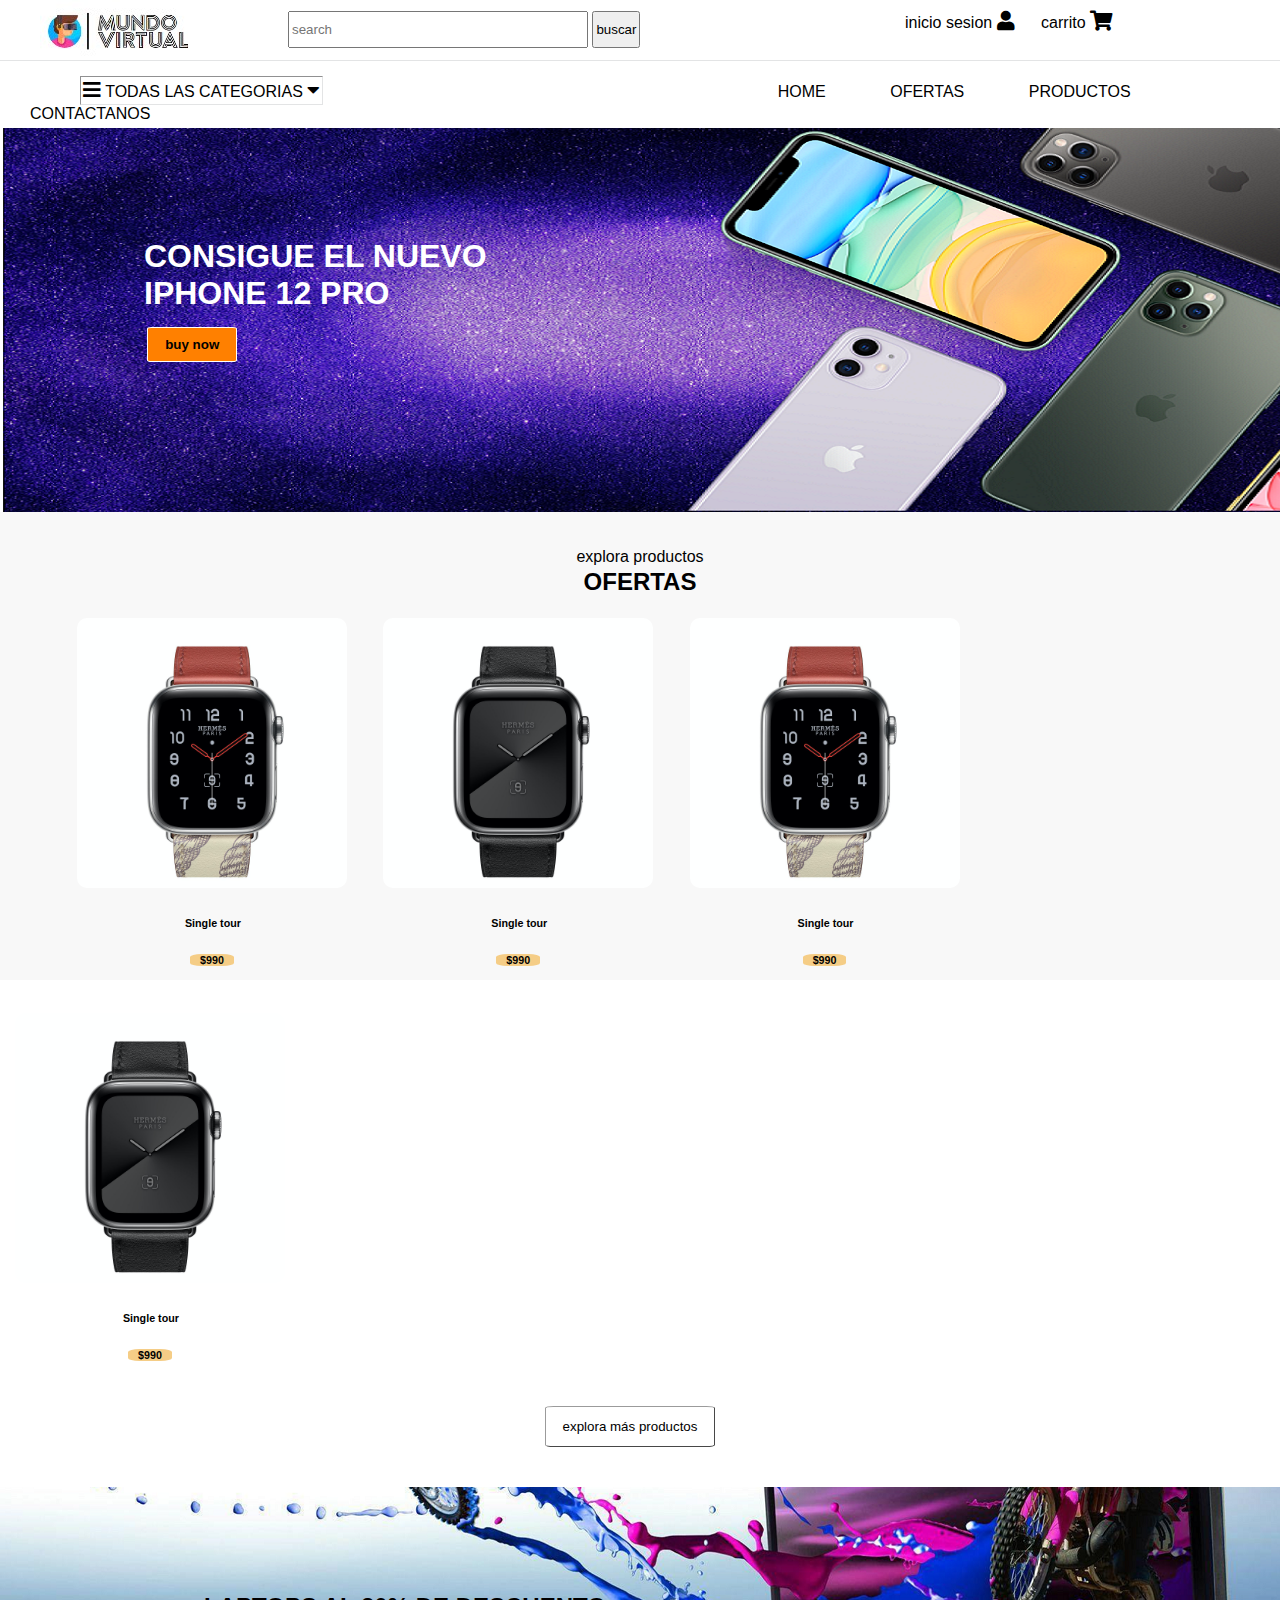
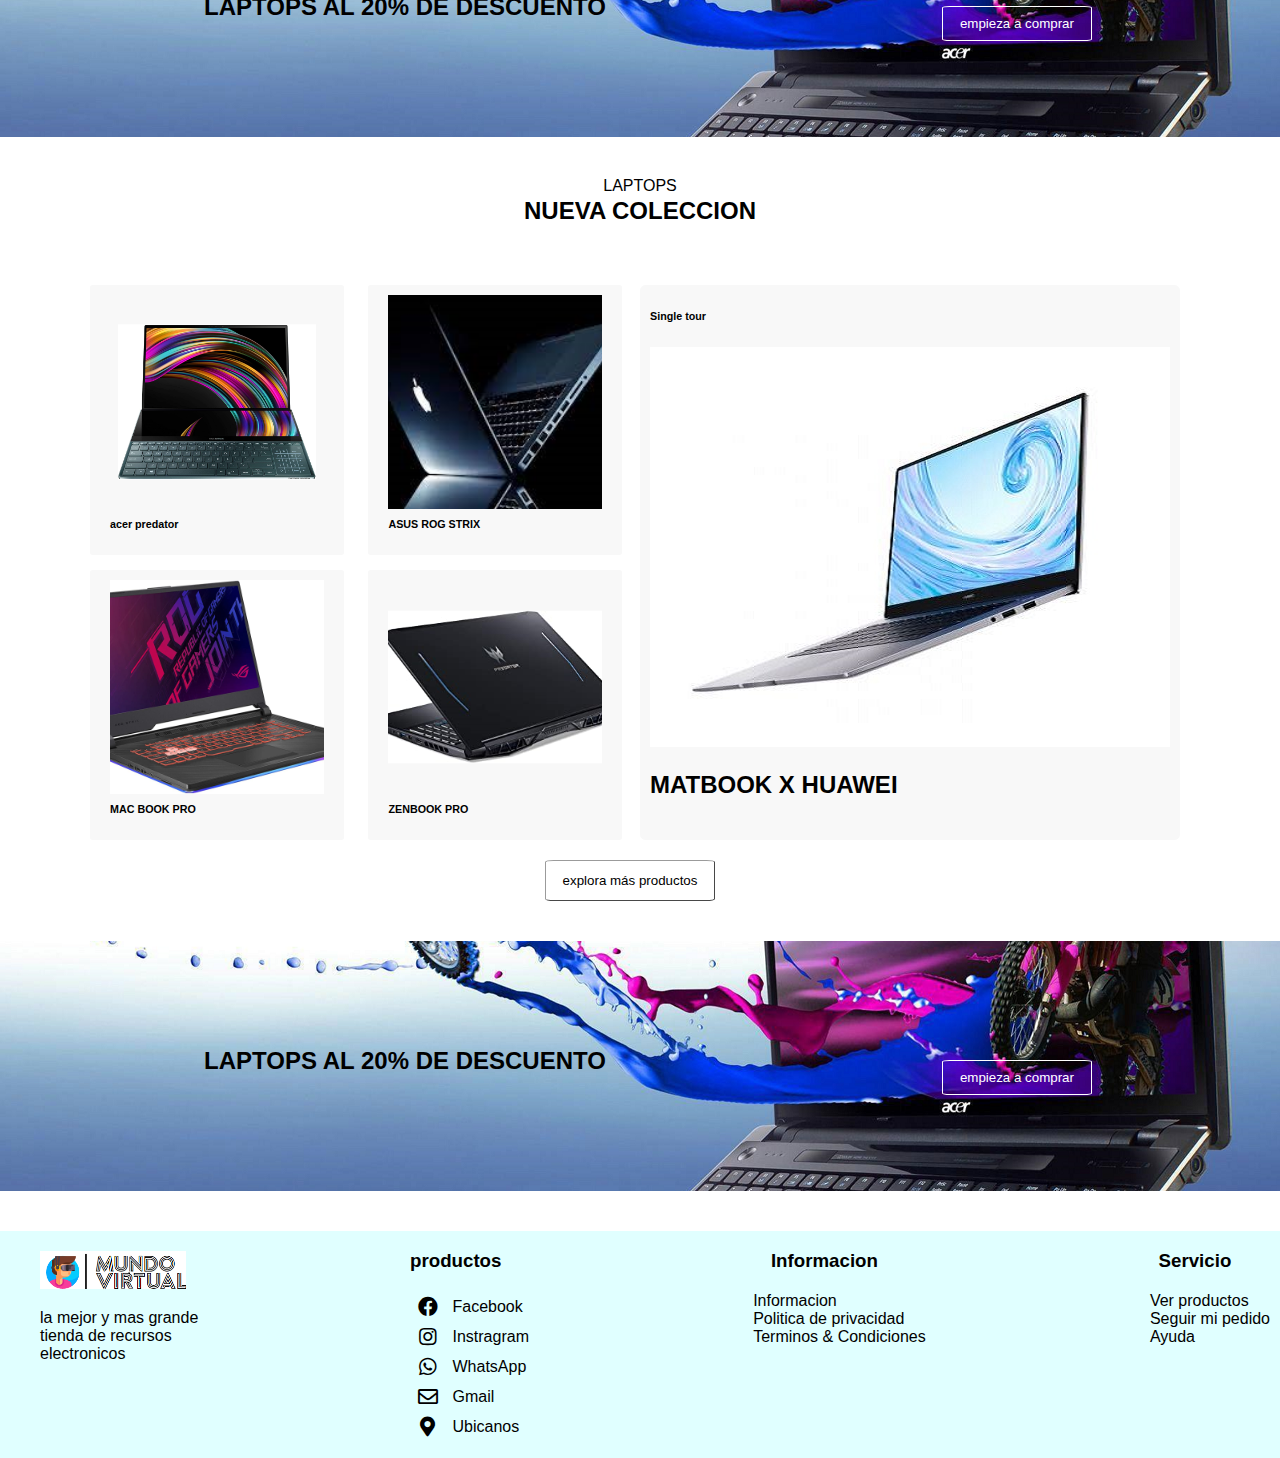
<file: MUNDO VIRTUAL/index.html>
<!DOCTYPE html>
<html lang="es" dir="ltr">
  <head>
    <meta name="viewport" content="width=device-width, initial-scale=1" charset="utf-8">
    <title>MUNDO VIRTUAL</title>
     <!-- <link rel="stylesheet" href="http://maxcdn.bootstrapcdn.com/bootstrap/3.3.5/css/bootstrap.min.css">  -->
    <link rel="shortcut icon" type="icon" class="icono" href="imagenes/mundovirtual.png">
    <link href="https://fonts.googleapis.com/css2?family=Oswald:wght@300;400;500&display=swap" rel="stylesheet">
    <link rel="stylesheet" href="https://cdnjs.cloudflare.com/ajax/libs/font-awesome/5.13.0/css/all.min.css">
    <link rel="stylesheet" href="Estilos/estilos.css">
  </head>
  <body >
    <header  >
    <div class="posicion ">
      <div class="division1">

          <a href="#" class="logo" >
              <img src="imagenes/logo.jpg" alt="logo de la tienda">
          </a>
          <ul class="buscador">
            <li>
              <form id="form" action="" method="post">
                <input type="search" id="buscador" placeholder="search">
                <input type="submit" id="boton_buscar" value="buscar">
              </form>
            </li>
          </ul>


          <ul class="icon">
            <li>
              <a href="login.html"> inicio sesion
                  <i class="fas fa-user"> </i></a></li>
            <li>
              <a href="login.html" >carrito
                  <i class="fas fa-shopping-cart"></i>
              </a></li>
          </ul>



      </div>

      <div class="division2" >

        <nav style="margin-bottom:5px;">
          <ul class="menu">
            <li class="obj" >
            <i class="fa fa-bars" aria-hidden="true"></i>  TODAS LAS CATEGORIAS
            <i class="fas fa-caret-down"></i>
              <ul class="desple" >
                <li ><a  href="productos.html#laptop">LAPTOPS</a></li>
                <li ><a href="productos.html#compu">COMPUTADORAS DE ESCRITORIO</a></li>
                <li ><a href="productos.html#acce">HARDWARE Y ACCESORIOS</a></li>
                <li ><a href="productos.html#elec">ELECTRONICA</a></li>
                <li ><a href="productos.html#relog">RELOJES</a></li>
              </ul>
            </li>
          </ul>
          <ul class="navbar">
            <li><a class="link" href="#">HOME</a></li>
            <li><a class="link" href="#promo">OFERTAS</a></li>
            <li><a class="link" href="productos.html">PRODUCTOS</a></li>
            <li><a class="link" href="#pie">CONTACTANOS</a></li>
          </ul>
        </nav>
      </div>

    </div>

      <div class="header">
      <div class="text" >
        <h1 >CONSIGUE EL NUEVO <br> IPHONE 12 PRO</h1>
      </div>
      <form class="bb" action="productos.html" method="post">
        <input type="submit" class="button" value="buy now">
      </form>
      </div>
    </header>
    <main>
      <section class="mitad">
        <div style="margin-top:0px;">
          <h5 class="text2" align = "center"><br><br>explora productos</h5>
          <h2 class="text3" align = "center">OFERTAS</h2>
        </div>
        <ul id="relog" class="margenul">
          <li>
            <a href="producto.html"><img src="imagenes/Base.png" alt="relog 1">
            <label align="center" class="etiqueta"><h6 class="ho">Single tour </h6>
              <h6 class="col">$990</h6></label></a>
          </li>
          <li> <a href="producto.html"> <img src="imagenes/Base1.png" alt="relog 2">
          <label align="center"class="etiqueta"><h6 class="ho">Single tour </h6>
          <h6 class="col">$990</h6> </label> </a></li>
          <li> <a href="producto.html"><img src="imagenes/Base-1.png" alt="relog 3">
          <label align="center"class="etiqueta"><h6 class="ho">Single tour </h6>
            <h6 class="col">$990</h6> </label> </a></li>
          <li> <a href="producto.html"><img src="imagenes/Base-2.png" alt="relog 4">
          <label align="center"class="etiqueta"><h6 class="ho">Single tour</h6>
            <h6 class="col">$990</h6></label></a></li>
        </ul>
        <div class="div2">
          <form class="" action="productos.html" method="post">
            <input type="submit" value="explora más productos" class="button2">
          </form>
        </div>

      </section>
      <section>

        <div class="promo">
          <span class="titulo">
              <h2 >LAPTOPS AL 20% DE DESCUENTO</h2>
              <form class="" action="productos.html" method="post">
                <input  type="submit" class="button3" value="empieza a comprar">
              </form>
          </span>

        </div>
        <div class="">
          <h5 class="text2" align = "center">LAPTOPS</h5>
          <h2 class="text3" align = "center">NUEVA COLECCION</h2>
        </div>
      <div class="cuadri">
        <div class="cuadri0">
          <ul style="margin-top:20px;">
            <li class="cuadri1" style="margin-top:20px;"> <a href="producto.html"><img src="imagenes/Image.png" alt="acer predator"></a>
              <label align="center"class="etiqueta2"><h6 class="inl">acer predator</h6></label> </li>
            <li class="cuadri1 separa"> <a href="producto.html"><img  src="imagenes/Image2.png" alt="asus rog strix"></a>
            <label align="center"class="etiqueta2"><h6 class="inl">ASUS ROG STRIX</h6> </label> </li>
            <li class="cuadri1 arreglo"> <a href="producto.html"><img  src="imagenes/Image3.png" alt="mac book pro"></a>
            <label align="center"class="etiqueta2"><h6 class="inl">MAC BOOK PRO</h6> </label></li>
            <li class="cuadri1 separa"> <a href="producto.html"><img src="imagenes/Image4.png" alt="zenbook pro"></a>
            <label align="center"class="etiqueta2"><h6 class="inl">ZENBOOK PRO</h6> </label> </li>
          </ul>
        </div>
        <div class="cuadri2" style="margin-top:20px;">
            <label class="etiqueta"><h6>Single tour</h6> </label>
          <a href="producto.html"><img  src="imagenes/Imagen1.jpg" alt="laptop"></a>
          <h2>MATBOOK X HUAWEI</h2>
        </div>
      </div>
      <div class="div2">
        <form class="" action="productos.html" method="post">
          <input type="submit" value="explora más productos" class="button2">
        </form>
      </div>
      </section>
      <section>
        <div class="promo">
          <span class="titulo2">
              <h2 >LAPTOPS AL 20% DE DESCUENTO</h2>
              <form class="" action="productos.html" method="post">
                <input  type="submit" class="button3" value="empieza a comprar">
              </form>
          </span>
        </div>
      </section>

    </main>
      <footer id="pie">

          <div class="containers">
              <div class="logo3">
                <a href="index.html" >
                    <img src="imagenes/logo2.png" alt="logo de la tienda">
                </a>
                <p>la mejor y mas grande<br>
                  tienda de recursos  <br>
                  electronicos
                    <p>
              </div>
              <div class="">
                <h3 align="center">productos</h3>
                <ul class="footer-links1">
                    <li><a href="https://www.facebook.com/"><i class="fab fa-facebook"></i>Facebook</a>
                    </li>
                    <li><a href="https://www.instagram.com/"><i
                                class="fab fa-instagram"></i>Instragram</a></li>
                    <li><a
                            href="https://api.whatsapp.com/send?phone=593963799715&text=¡Hola!%20Gracias%20por%20contactarte%20con%20Mundo%20Virtual%20¿Como%20podemos%20ayudarte?"><i
                                class="fab fa-whatsapp"></i>WhatsApp</a></li>
                    <li><a
                            href="mailto:pinargotejoe@gmail.com?subject=Asesoramiento&body=¡Hola!%20Gracias%20por%20contactarte%20con%20Mundo%20Virtual%20¿Como%20podemos%20ayudarte?"><i
                                class="far fa-envelope"></i>Gmail </a></li>
                    <li><a href="#"><i class="fas fa-map-marker-alt"></i>Ubicanos</a></li>

                </ul>
              </div>
              <div >
                  <h3 align="center">Informacion</h3>
                  <ul class="footer-links1">
                      <li><a href="#">Informacion </a></li>

                      <li><a href="#">Politica de privacidad</a></li>
                      <li><a href="#">Terminos & Condiciones</a></li>
                  </ul>
              </div>
              <div >
                  <h3 align="center">Servicio</h3>
                  <ul class="footer-links1">

                      <li><a href="productos.html">Ver productos</a></li>

                      <li><a href="#">Seguir mi pedido</a></li>
                      <li><a href="#">Ayuda</a></li>
                  </ul>
              </div>
          </div>
      </footer>
      <script src="script/index.js"></script>
      <script src="https://ajax.googleapis.com/ajax/libs/jquery/1.11.3/jquery.min.js"></script>
        <script src="http://maxcdn.bootstrapcdn.com/bootstrap/3.3.5/js/bootstrap.min.js"></script>
      <script src="http://localhost:35729/livereload.js" charset="utf-8"></script>
  </body>
</html>
</file>
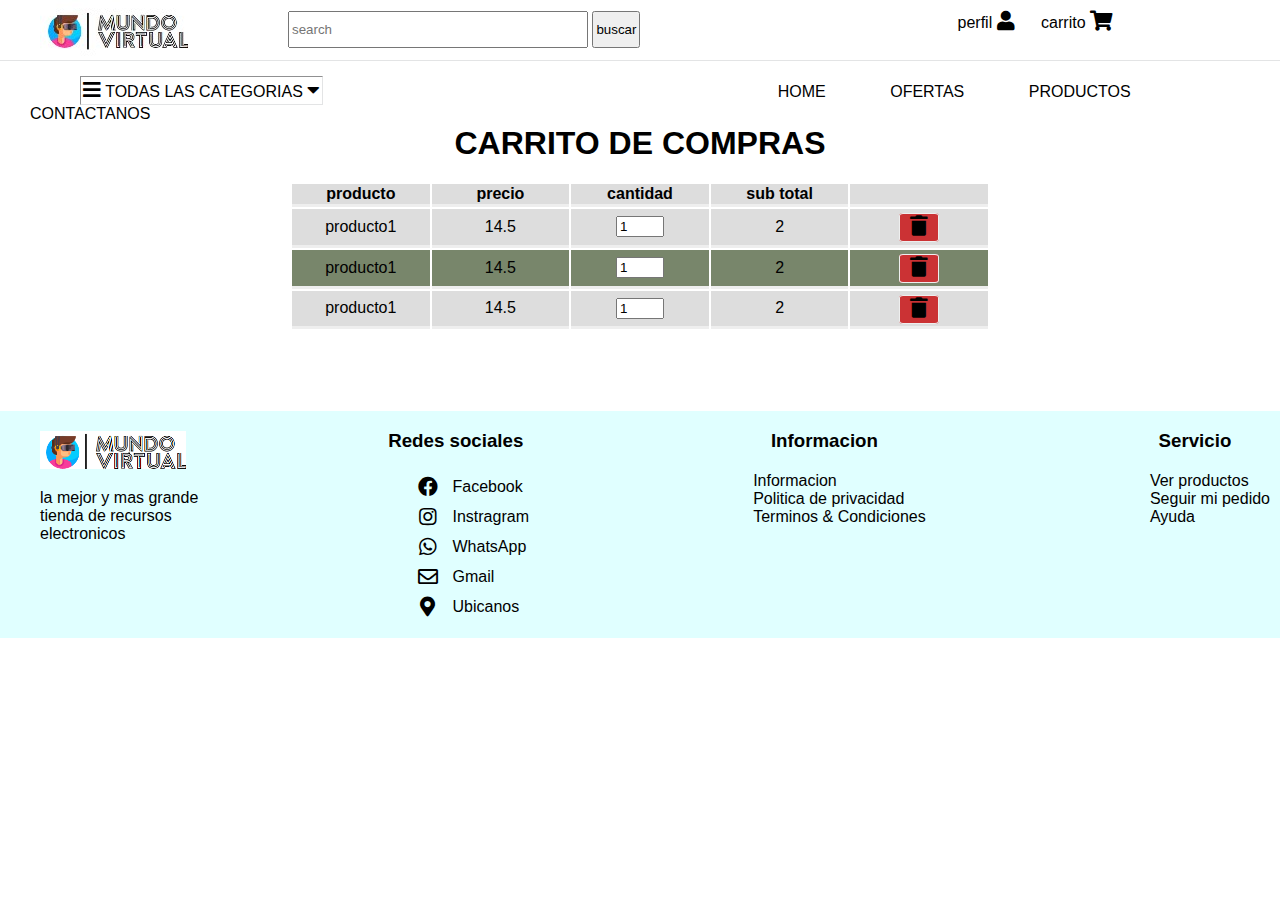
<file: MUNDO VIRTUAL/carrito.html>
<!DOCTYPE html>
<html lang="es" dir="ltr">
  <head>
    <meta name="viewport" content="width=device-width, initial-scale=1" charset="utf-8">
    <!-- <meta charset="utf-8"> -->
    <title>carrito</title>
     <!-- <link rel="stylesheet" href="http://maxcdn.bootstrapcdn.com/bootstrap/3.3.5/css/bootstrap.min.css"> -->
    <link rel="shortcut icon" type="icon" class="icono" href="imagenes/mundovirtual.png">
    <link href="https://fonts.googleapis.com/css2?family=Oswald:wght@300;400;500&display=swap" rel="stylesheet">
    <link rel="stylesheet" href="https://cdnjs.cloudflare.com/ajax/libs/font-awesome/5.13.0/css/all.min.css">
    <link rel="stylesheet" href="Estilos/estilos.css">
    <link rel="stylesheet" href="Estilos/produc.css">
  </head>
  <body>
    <div class="posicion ">
      <div class="division1">

          <a href="index_usuario.html" class="logo" >
              <img src="imagenes/logo.jpg" alt="logo de la tienda">
          </a>
          <ul class="buscador">
            <li>
              <form id="form" action="productos.html" method="post">
                <input type="search" id="buscador" placeholder="search">
                <input type="submit" id="boton_buscar" value="buscar">
              </form>
            </li>

          </ul>


          <ul class="icon">
            <li>
              <a href="usuario.html"> perfil
                  <i class="fas fa-user"> </i></a></li>
            <li>
              <a href="carrito.html" >carrito
                  <i class="fas fa-shopping-cart"></i>
              </a></li>
          </ul>



      </div>

      <div class="division2" >

        <nav style="margin-bottom:5px;">
          <ul class="menu">
            <li class="obj" >
            <i class="fa fa-bars" aria-hidden="true"></i>  TODAS LAS CATEGORIAS
            <i class="fas fa-caret-down"></i>
              <ul class="desple" >
                <li ><a  href="productos.html#laptop">LAPTOPS</a></li>
                <li ><a href="productos.html#compu">COMPUTADORAS DE ESCRITORIO</a></li>
                <li ><a href="productos.html#acce">HARDWARE Y ACCESORIOS</a></li>
                <li ><a href="productos.html#elec">ELECTRONICA</a></li>
                <li ><a href="productos.html#relog">RELOJES</a></li>
              </ul>
            </li>
          </ul>
          <ul class="navbar">
            <li><a class="link" href="index_usuario.html">HOME</a></li>
            <li><a class="link" href="productos.html#promo">OFERTAS</a></li>
            <li><a class="link" href="productos.html">PRODUCTOS</a></li>
            <li><a class="link" href="#pie">CONTACTANOS</a></li>
          </ul>
        </nav>
      </div>

    </div>
    <main class="pro-margin">
      <section>
        <div >
          <h1 class="li" >CARRITO DE COMPRAS</h1>
          <table class="table">
            <thead>
              <tr>
                <th>producto </th>
                <th>precio </th>
                <th>cantidad </th>
                <th>sub total </th>
                <th></th>

              </tr>
            </thead>
            <tbody>
              <tr>
              <td>producto1</td>
              <td aling="right">14.5</td>
              <td> <label for="number1">
                <input id="number1" type="number" value="1"
                min="1" max="100"> </label></td>
              <td>2</td>
              <td><a class="btn btn-danger" href="#" aria-label="Delete">
                  <i class="fa fa-trash" aria-hidden="true"></i></a></td>

              </tr>
              <tr>
              <td>producto1</td>
              <td aling="right">14.5</td>
              <td><label for="number2"> <input id="number2" type="number" value="1"
              min="1" max="100"> </label>
                </td>
              <td>2</td>
              <td> <a class="btn btn-danger" href="#" aria-label="Delete">
                  <i class="fa fa-trash" aria-hidden="true"></i></a> </td>

              </tr>
              <tr>
              <td>producto1</td>
              <td aling="right">14.5</td>
              <td><label for="number3"><input id="number3" type="number" value="1"
              min="1" max="100"></label>
                </td>
              <td>2</td>
              <td><a class="btn btn-danger" href="#" aria-label="Delete">
                  <i class="fa fa-trash" aria-hidden="true"></i></a></td>

              </tr>
            </tbody>
          </table>

        </div>

      </section>
    </main>
    <footer id="pie">

        <div class="containers-pro">
            <div class="logo3">
              <a href="index_usuario.html" >
                  <img src="imagenes/logo2.png" alt="logo de la tienda">
              </a>
              <p>la mejor y mas grande<br>
                tienda de recursos  <br>
                electronicos
                  <p>
            </div>
            <div class="">
              <h3 align="center">Redes sociales</h3>
              <ul class="footer-links1">
                  <li><a href="https://www.facebook.com/"><i class="fab fa-facebook"></i>Facebook</a>
                  </li>
                  <li><a href="https://www.instagram.com/"><i
                              class="fab fa-instagram"></i>Instragram</a></li>
                  <li><a
                          href="https://api.whatsapp.com/send?phone=0963799715&text=¡Hola!%20Gracias%20por%20contactarte%20con%20Mundo%20Virtual%20¿Como%20podemos%20ayudarte?"><i
                              class="fab fa-whatsapp"></i>WhatsApp</a></li>
                  <li><a
                          href="mailto:pinargotejoe@gmail.com?subject=Asesoramiento&body=¡Hola!%20Gracias%20por%20contactarte%20con%20Mundo%20Virtual%20¿Como%20podemos%20ayudarte?"><i
                              class="far fa-envelope"></i>Gmail </a></li>
                  <li><a href="#"><i class="fas fa-map-marker-alt"></i>Ubicanos</a></li>

              </ul>
            </div>
            <div >
                <h3 align="center">Informacion</h3>
                <ul class="footer-links1">
                    <li><a href="#">Informacion </a></li>

                    <li><a href="#">Politica de privacidad</a></li>
                    <li><a href="#">Terminos & Condiciones</a></li>
                </ul>
            </div>
            <div >
                <h3 align="center">Servicio</h3>
                <ul class="footer-links1">

                    <li><a href="productos.html">Ver productos</a></li>

                    <li><a href="carrito">Seguir mi pedido</a></li>
                    <li><a href="#">Ayuda</a></li>
                </ul>
            </div>
        </div>
    </footer>
    <script src="script/index.js"></script>
    <script src="https://ajax.googleapis.com/ajax/libs/jquery/1.11.3/jquery.min.js"></script>
    <script src="http://localhost:35729/livereload.js" charset="utf-8"></script>
  </body>
</html>
</file>
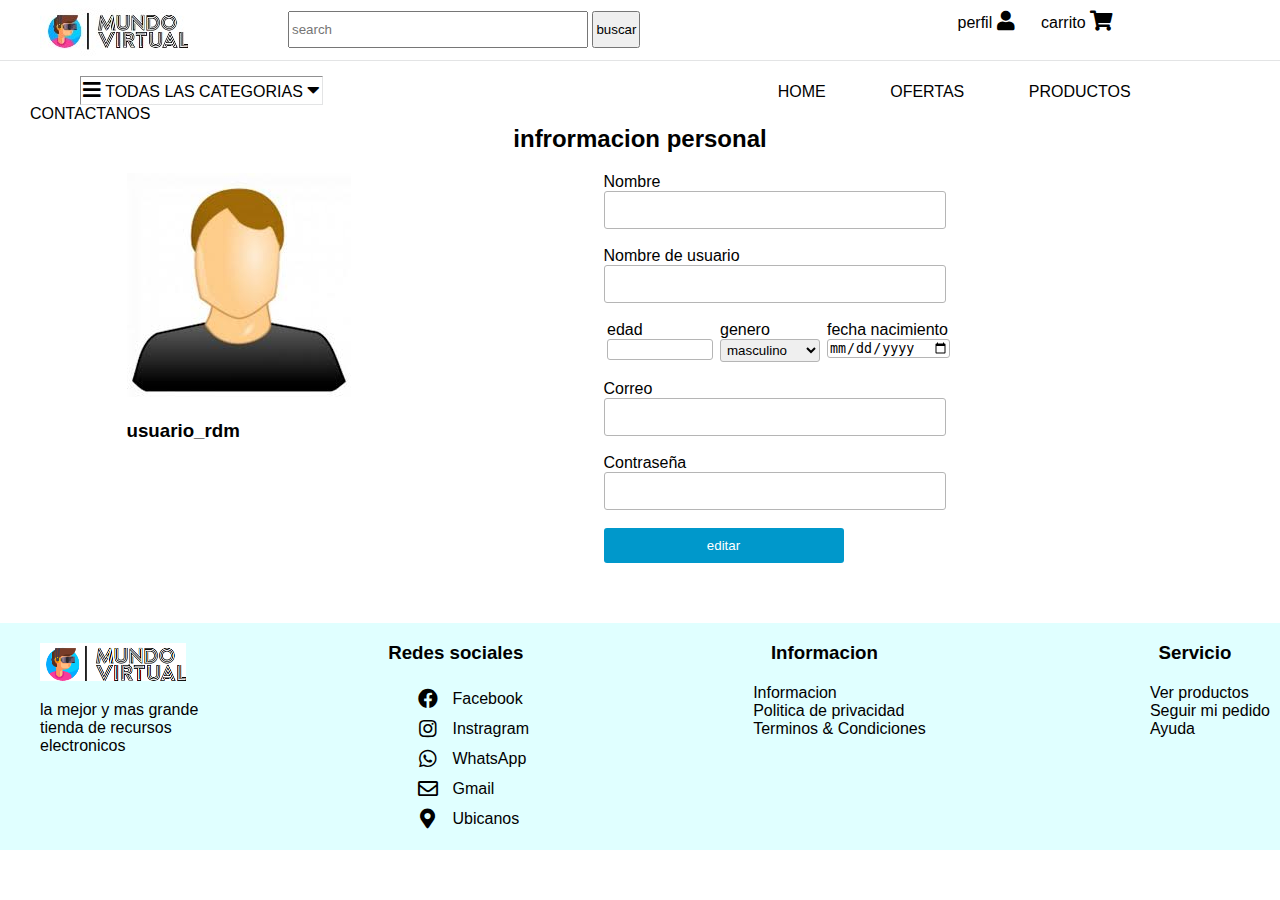
<file: MUNDO VIRTUAL/edit_users.html>
<!DOCTYPE html>
<html lang="es" dir="ltr">
  <head>
    <meta name="viewport" content="width=device-width, initial-scale=1" charset="utf-8">
    <meta name="description" content="Autores: MERO MERO MAURO JESÚS, PÉREZ REYES ALISSON ESTEFANIA,
    PINARGOTE VERA JOE MANUEL, QUIJIJE LÓPEZ VERÓNICA MARILYN, SUCUZHAÑAY ORBES JEFERSON DALIN ">
    <title>edicion de usuario</title>
     <!-- <link rel="stylesheet" href="http://maxcdn.bootstrapcdn.com/bootstrap/3.3.5/css/bootstrap.min.css">  -->
    <link rel="shortcut icon" type="icon" class="icono" href="imagenes/mundovirtual.png">
    <link href="https://fonts.googleapis.com/css2?family=Oswald:wght@300;400;500&display=swap" rel="stylesheet">
    <link rel="stylesheet" href="https://cdnjs.cloudflare.com/ajax/libs/font-awesome/5.13.0/css/all.min.css">
    <link rel="stylesheet" href="Estilos/estilos.css">
    <link rel="stylesheet" href="Estilos/usuario.css">
  </head>
  <body>
    <div class="posicion ">
      <div class="division1">

          <a href="index_usuario.html" class="logo" >
              <img src="imagenes/logo.jpg" alt="logo de la tienda">
          </a>
          <ul class="buscador">
            <li>
              <form id="form" action="productos.html" method="post">
                <input type="search" id="buscador" placeholder="search">
                <input type="submit" id="boton_buscar" value="buscar">
              </form>
            </li>

          </ul>


          <ul class="icon">
            <li>
              <a href="usuario.html"> perfil
                  <i class="fas fa-user"></i></a></li>
            <li>
              <a href="carrito.html" >carrito
                  <i class="fas fa-shopping-cart"></i>
              </a></li>
          </ul>



      </div>

      <div class="division2" >

        <nav style="margin-bottom:5px;">
          <ul class="menu">
            <li class="obj" >
            <i class="fa fa-bars" aria-hidden="true"></i>  TODAS LAS CATEGORIAS
            <i class="fas fa-caret-down"></i>
              <ul class="desple" >
                <li ><a  href="productos.html#laptop">LAPTOPS</a></li>
                <li ><a href="productos.html#compu">COMPUTADORAS DE ESCRITORIO</a></li>
                <li ><a href="productos.html#acce">HARDWARE Y ACCESORIOS</a></li>
                <li ><a href="productos.html#elec">ELECTRONICA</a></li>
                <li ><a href="productos.html#relog">RELOJES</a></li>
              </ul>
            </li>
          </ul>
          <ul class="navbar">
            <li><a class="link" href="index_usuario">HOME</a></li>
            <li><a class="link" href="#promo">OFERTAS</a></li>
            <li><a class="link" href="productos.html">PRODUCTOS</a></li>
            <li><a class="link" href="#pie">CONTACTANOS</a></li>
          </ul>
        </nav>
      </div>

    </div>
    <main class="pro-margin">
      <section>
        <div class="line">
          <h2  >infrormacion personal</h2>
        </div>
        <div class="containers-pro">
          <div class="">
            <img src="imagenes/usuario_rdm.jpg" alt="usuario activo">
            <h3>usuario_rdm</h3>
          </div>
          <div class="">
            <form class="form" action="#">
            <label for="name" >Nombre</label><input class="form-input"type="text" arialabel="nombre" id="name" />
            <span id="name-error" aria-live="assertive"></span>
            <br />
            <label for="usuario">Nombre de usuario</label>
            <input id="usuario" class="form-input" type="text" arialabel="usuario" /> <br />
            <div class="spc">
              <div class="">
                <label for="edad">edad</label><input id="edad"class="form-label"type="text" arialabel="edad" />
              </div>
              <div class="">
                <label id="select">genero</label><select id="select" class="form-label" name="">
                  <option value="femenino">masculino</option>
                  <option value="masculino">femenino</option>
                </select>
              </div>
              <div class="">
                <label for="fecha">fecha nacimiento<input id="fecha"class="form-label1"type="date" arialabel="correo" /></label>
              </div>
            </div><br>
            <label for="correo">Correo</label><input id="correo" class="form-input" type="text" arialabel="correo" /> <br />
            <label for="password">Contraseña</label><input id="password"class="form-input"type="password" /> <br/>
            <input type="submit"  value="editar" class="submit">
            </form>

          </div>
        </div>

      </section>
    </main>
    <footer id="pie">

        <div class="containers margen">
            <div class="logo3">
              <a href="index_usuario.html" >
                  <img src="imagenes/logo2.png" alt="logo de la tienda">
              </a>
              <p>la mejor y mas grande<br>
                tienda de recursos  <br>
                electronicos
                  <p>
            </div>
            <div class="">
              <h3 align="center">Redes sociales</h3>
              <ul class="footer-links1">
                  <li><a href="https://www.facebook.com/"><i class="fab fa-facebook"></i>Facebook</a>
                  </li>
                  <li><a href="https://www.instagram.com/"><i
                              class="fab fa-instagram"></i>Instragram</a></li>
                  <li><a
                          href="https://api.whatsapp.com/send?phone=0963799715&text=¡Hola!%20Gracias%20por%20contactarte%20con%20Mundo%20Virtual%20¿Como%20podemos%20ayudarte?"><i
                              class="fab fa-whatsapp"></i>WhatsApp</a></li>
                  <li><a
                          href="mailto:pinargotejoe@gmail.com?subject=Asesoramiento&body=¡Hola!%20Gracias%20por%20contactarte%20con%20Mundo%20Virtual%20¿Como%20podemos%20ayudarte?"><i
                              class="far fa-envelope"></i>Gmail </a></li>
                  <li><a href="#"><i class="fas fa-map-marker-alt"></i>Ubicanos</a></li>

              </ul>
            </div>
            <div >
                <h3 align="center">Informacion</h3>
                <ul class="footer-links1">
                    <li><a href="#">Informacion </a></li>

                    <li><a href="#">Politica de privacidad</a></li>
                    <li><a href="#">Terminos & Condiciones</a></li>
                </ul>
            </div>
            <div >
                <h3 align="center">Servicio</h3>
                <ul class="footer-links1">

                    <li><a href="productos.html">Ver productos</a></li>

                    <li><a href="#">Seguir mi pedido</a></li>
                    <li><a href="#">Ayuda</a></li>
                </ul>
            </div>
        </div>
    </footer>
    <script src="script/index.js"></script>
    <script src="https://ajax.googleapis.com/ajax/libs/jquery/1.11.3/jquery.min.js"></script>
    <script src="http://localhost:35729/livereload.js" charset="utf-8"></script>
  </body>
</html>
</file>
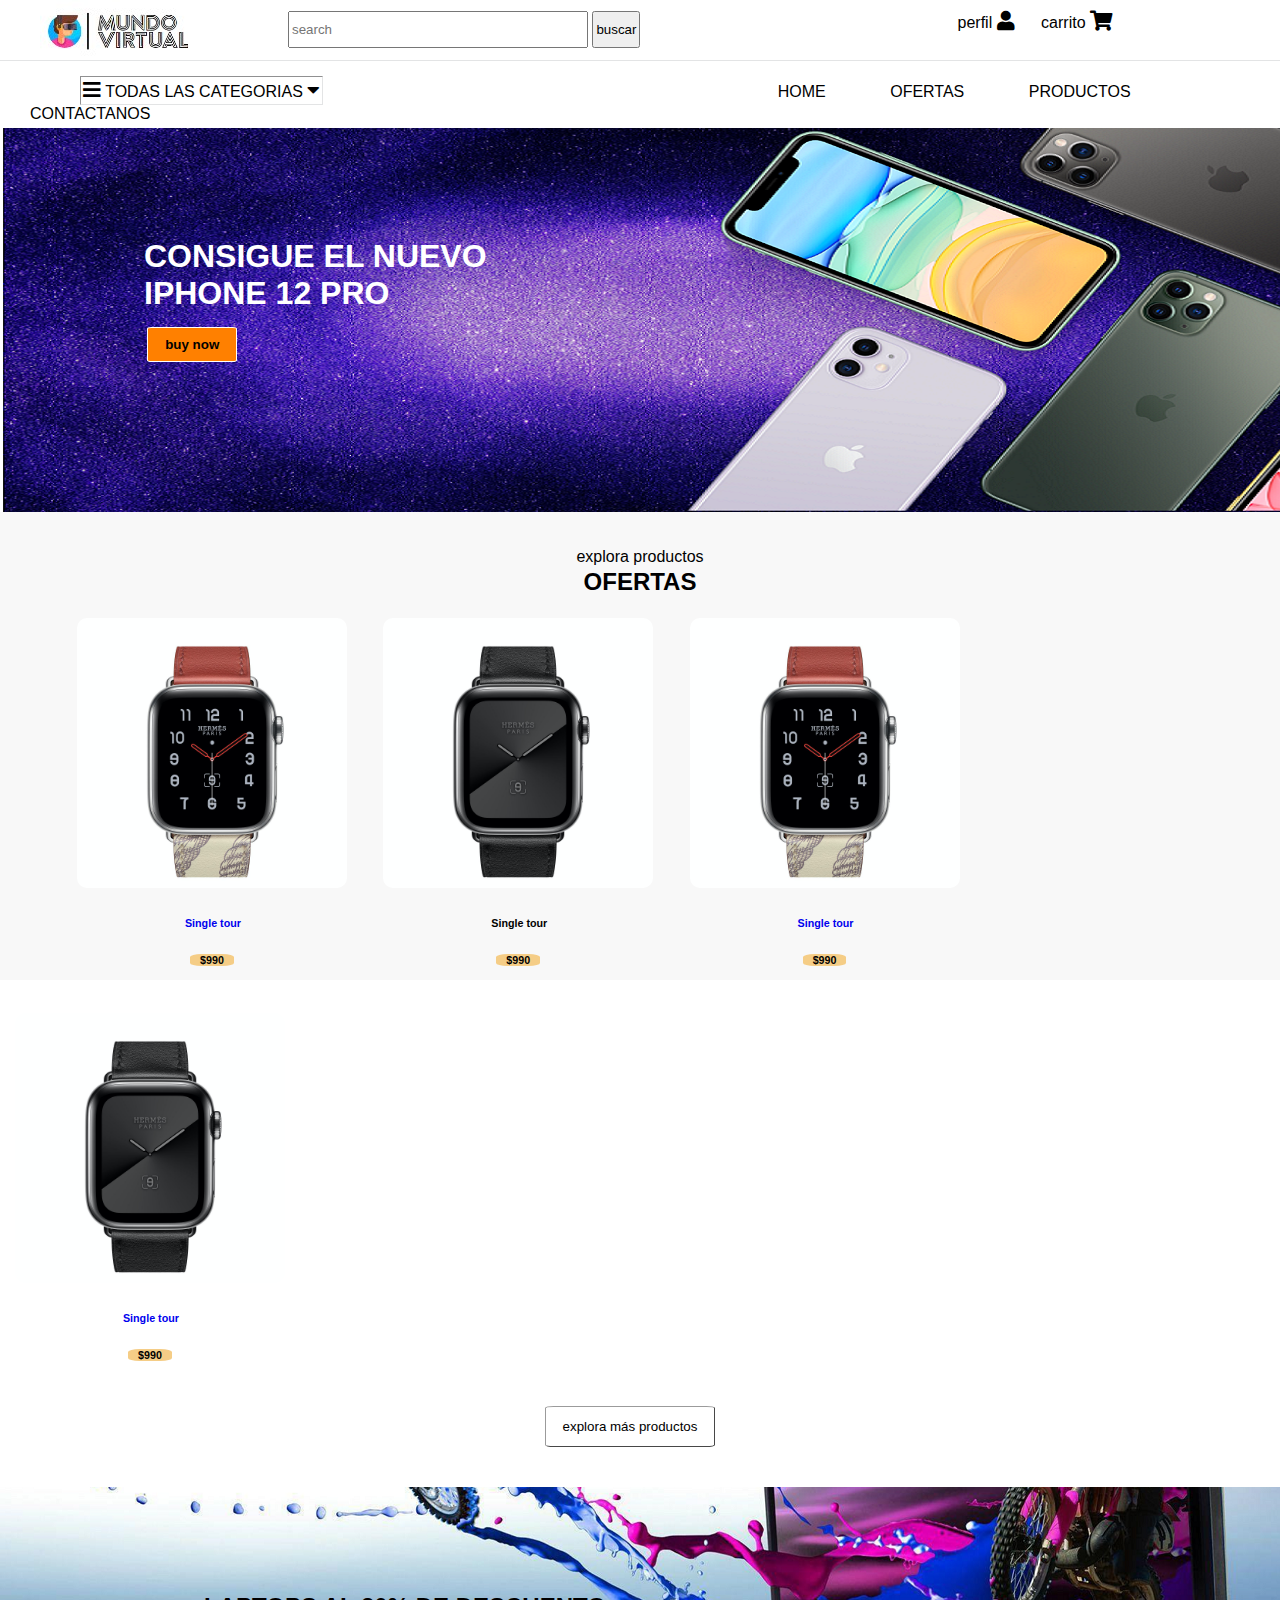
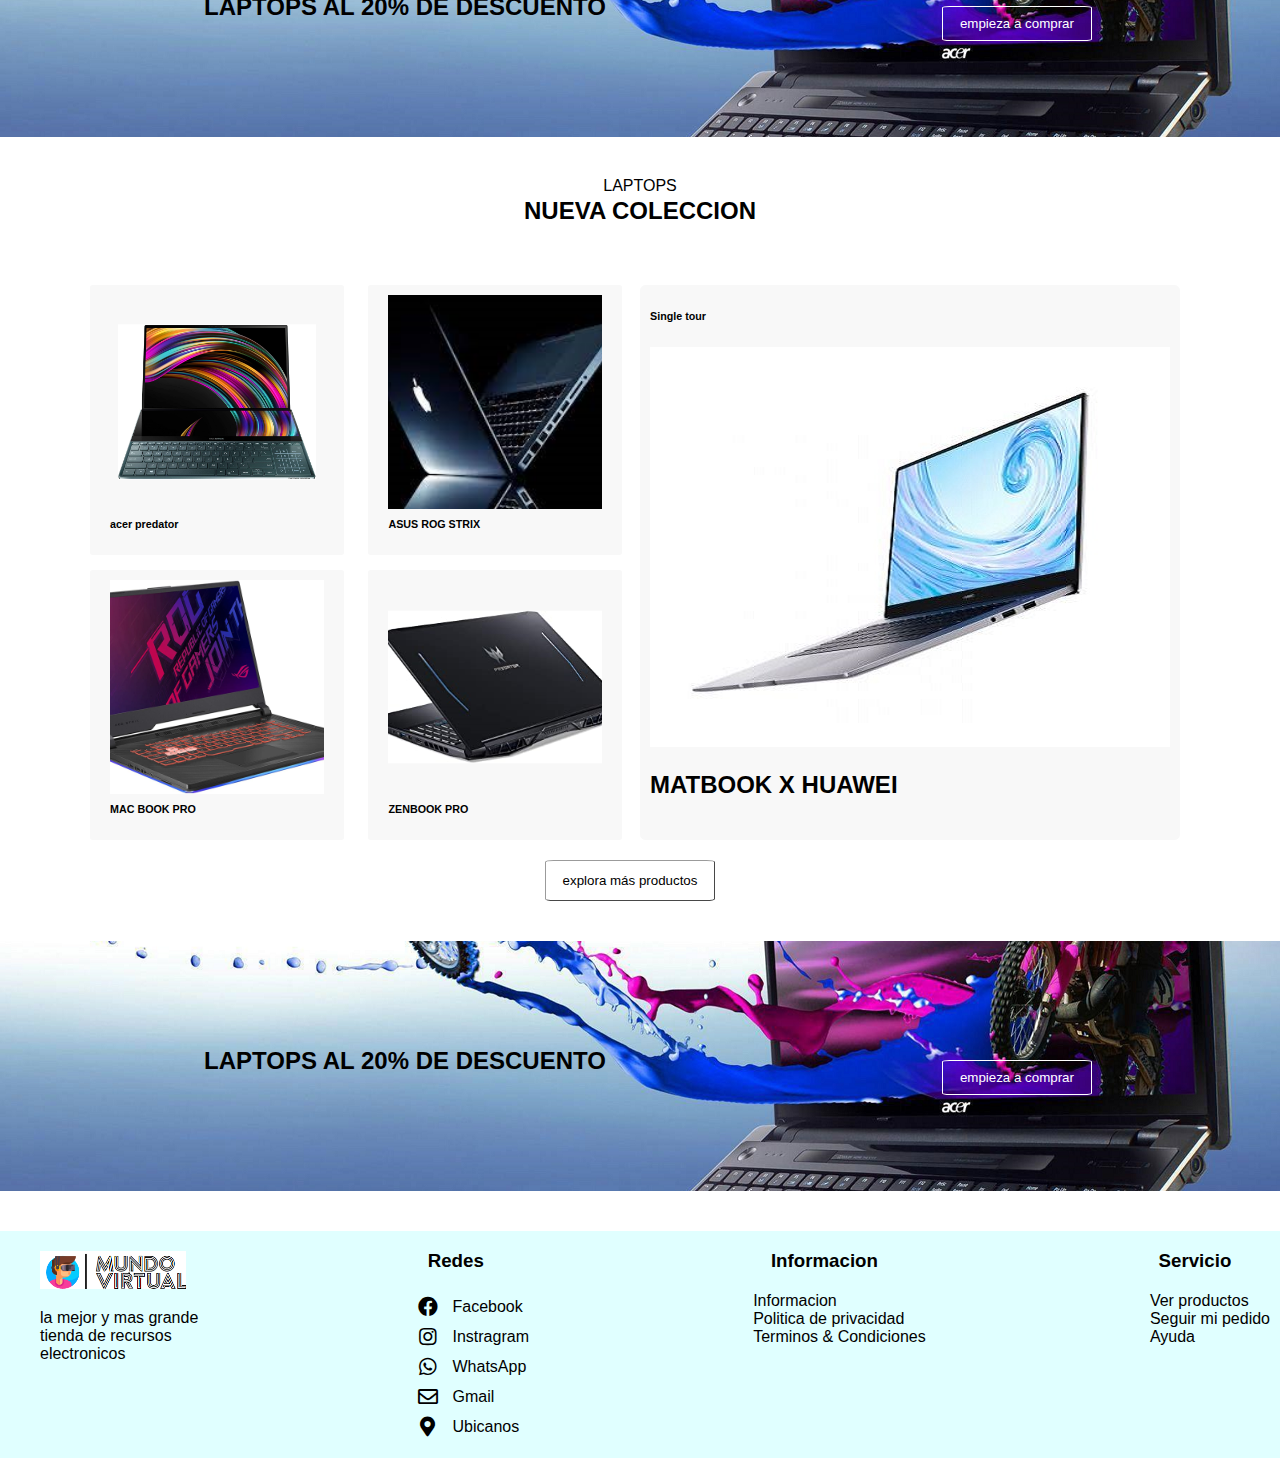
<file: MUNDO VIRTUAL/index_usuario.html>
<!DOCTYPE html>
<html lang="es" dir="ltr">
  <head>
    <meta name="viewport" content="width=device-width, initial-scale=1" charset="utf-8">
    <meta name="description" content="Author: grupo#3">
    <title>usuario</title>
     <!-- <link rel="stylesheet" href="http://maxcdn.bootstrapcdn.com/bootstrap/3.3.5/css/bootstrap.min.css">  -->
    <link rel="shortcut icon" type="icon" class="icono" href="imagenes/mundovirtual.png">
    <link href="https://fonts.googleapis.com/css2?family=Oswald:wght@300;400;500&display=swap" rel="stylesheet">
    <link rel="stylesheet" href="https://cdnjs.cloudflare.com/ajax/libs/font-awesome/5.13.0/css/all.min.css">
    <link rel="stylesheet" href="Estilos/estilos.css">
  </head>
  <body >
    <header  >
    <div class="posicion ">
      <div class="division1">

          <a href="index_usuario.html" class="logo" >
              <img src="imagenes/logo.jpg" alt="logo de la tienda">
          </a>
          <ul class="buscador">
            <li>
              <form id="form" action="productos.html" method="post">
                  <input type="search" id="buscador" placeholder="search">
                  <input type="submit" id="boton_buscar" value="buscar">
            </form></li>

          </ul>


          <ul class="icon">
            <li>
              <a href="usuario.html"> perfil
                  <i class="fas fa-user"> </i></a></li>
            <li>
              <a href="carrito.html" >carrito
                  <i class="fas fa-shopping-cart"></i>
              </a></li>
          </ul>



      </div>

      <div class="division2" >

        <nav style="margin-bottom:5px;">
          <ul class="menu">
            <li class="obj" ><a href="#">
            <i class="fa fa-bars" aria-hidden="true"></i>  TODAS LAS CATEGORIAS
            <i class="fas fa-caret-down"></i></a>
              <ul class="desple" >
                <li ><a  href="productos.html#laptop">LAPTOPS</a></li>
                <li ><a href="productos.html#compu">COMPUTADORAS DE ESCRITORIO</a></li>
                <li ><a href="productos.html#acce">HARDWARE Y ACCESORIOS</a></li>
                <li ><a href="productos.html#elec">ELECTRONICA</a></li>
                <li ><a href="productos.html#relog">RELOJES</a></li>
              </ul>
            </li>
          </ul>
          <ul class="navbar">
            <li><a class="link" href="#">HOME</a></li>
            <li><a class="link" href="#promo">OFERTAS</a></li>
            <li><a class="link" href="productos.html">PRODUCTOS</a></li>
            <li><a class="link" href="#pie">CONTACTANOS</a></li>
          </ul>
        </nav>
      </div>

    </div>

      <div class="header">
      <div class="text" >
        <h1 >CONSIGUE EL NUEVO <br> IPHONE 12 PRO</h1>
      </div>
      <form class="bb" action="productos.html" method="post">
        <input type="submit" class="button" value="buy now">
      </form>
      </div>
    </header>
    <main>
      <section class="mitad">
        <div style="margin-top:0px;">
          <h5 class="text2" align = "center"><br><br>explora productos</h5>
          <h2 class="text3" align = "center">OFERTAS</h2>
        </div>
        <ul id="relog" class="margenul">
          <li><a href="producto.html">   <img src="imagenes/Base.png" alt="imagen 1">
            <label align="center" class="etiqueta"><h6>Single tour </h6>
              <h6 class="col">$990</h6></label></a>
          </li>
          <li> <a href="producto.html"> <img src="imagenes/Base1.png" alt="imagen 1"> </a>
          <label align="center"class="etiqueta"><h6>Single tour </h6>
          <h6 class="col">$990</h6> </label></li>
          <li><a href="producto.html"><img src="imagenes/Base-1.png" alt="imagen 1">
          <label align="center"class="etiqueta"><h6>Single tour </h6>
            <h6 class="col">$990</h6> </label></a>  </li>
          <li><a href="producto.html"><img src="imagenes/Base-2.png" alt="imagen 1">
          <label align="center"class="etiqueta"><h6>Single tour</h6>
            <h6 class="col">$990</h6></label></a> </li>
        </ul>
        <div class="div2">
          <form class="" action="productos.html" method="post">
            <input type="submit" value="explora más productos" class="button2">
          </form>
        </div>

      </section>


      <section>

        <div class="promo">
          <span class="titulo">
              <h2 >LAPTOPS AL 20% DE DESCUENTO</h2>
              <form class="" action="productos.html" method="post">
                <input  type="submit" class="button3" value="empieza a comprar">
              </form>
          </span>

        </div>
        <div class="">
          <h5 class="text2" align = "center">LAPTOPS</h5>
          <h2 class="text3" align = "center">NUEVA COLECCION</h2>
        </div>
      <div class="cuadri">
        <div class="cuadri0">
          <ul style="margin-top:20px;">
            <li class="cuadri1" style="margin-top:20px;"> <a href="producto.html"><img src="imagenes/Image.png" alt="imagen 1"></a>
              <label align="center"class="etiqueta2"><h6 class="inl">acer predator</h6></label> </li>
            <li class="cuadri1 separa"> <a href="producto.html"><img  src="imagenes/Image2.png" alt="imagen 1"></a>
            <label align="center"class="etiqueta2"><h6 class="inl">ASUS ROG STRIX</h6> </label> </li>
            <li class="cuadri1 arreglo"> <a href="producto.html"><img  src="imagenes/Image3.png" alt="imagen 1"></a>
            <label align="center"class="etiqueta2"><h6 class="inl">MAC BOOK PRO</h6> </label></li>
            <li class="cuadri1 separa"> <a href="producto.html"><img src="imagenes/Image4.png" alt="imagen 1"></a>
            <label align="center"class="etiqueta2"><h6 class="inl">ZENBOOK PRO</h6> </label> </li>
          </ul>
        </div>
        <div class="cuadri2" style="margin-top:20px;">
            <label class="etiqueta"><h6>Single tour</h6> </label>
          <a href="producto.html"><img  src="imagenes/Imagen1.jpg" alt="laptop"></a>
          <h2>MATBOOK X HUAWEI</h2>
        </div>
      </div>
      <div class="div2">
        <form class="" action="productos.html" method="post">
          <input type="submit" value="explora más productos" class="button2">
        </form>
      </div>
      </section>
      <section class="mitad2">
        <div class="promo ">
          <span class="titulo2">
              <h2 >LAPTOPS AL 20% DE DESCUENTO</h2>
              <form class="" action="productos.html" method="post">
                <input  type="submit" class="button3" value="empieza a comprar">
              </form>
          </span>
        </div>
      </section>

    </main>
      <footer id="pie">

          <div class="containers">
              <div class="logo3">
                <a href="#" >
                    <img src="imagenes/logo2.png" alt="logo de la tienda">
                </a>
                <p>la mejor y mas grande<br>
                  tienda de recursos  <br>
                  electronicos
                    <p>
              </div>
              <div class="">
                <h3 align="center">Redes</h3>
                <ul class="footer-links1">
                    <li><a href="https://www.facebook.com/"><i class="fab fa-facebook"></i>Facebook</a>
                    </li>
                    <li><a href="https://www.instagram.com/"><i
                           class="fab fa-instagram"></i>Instragram</a></li>
                    <li><a
                          href="https://api.whatsapp.com/send?phone=0963799715&text=¡Hola!%20Gracias%20por%20contactarte%20con%20Mundo%20Virtual%20¿Como%20podemos%20ayudarte?"><i
                          class="fab fa-whatsapp"></i>WhatsApp</a></li>
                    <li><a
                          href="mailto:pinargotejoe@gmail.com?subject=Asesoramiento&body=¡Hola!%20Gracias%20por%20contactarte%20con%20Mundo%20Virtual%20¿Como%20podemos%20ayudarte?"><i
                          class="far fa-envelope"></i>Gmail </a></li>
                    <li><a href="#"><i class="fas fa-map-marker-alt"></i>Ubicanos</a></li>

                </ul>
              </div>
              <div >
                  <h3 align="center">Informacion</h3>
                  <ul class="footer-links1">
                      <li><a href="#">Informacion </a></li>

                      <li><a href="#">Politica de privacidad</a></li>
                      <li><a href="#">Terminos & Condiciones</a></li>
                  </ul>
              </div>
              <div >
                  <h3 align="center">Servicio</h3>
                  <ul class="footer-links1">

                      <li><a href="productos.html">Ver productos</a></li>

                      <li><a href="#">Seguir mi pedido</a></li>
                      <li><a href="#">Ayuda</a></li>
                  </ul>
              </div>
          </div>
      </footer>
      <script src="script/index.js">

      </script>
      <script src="https://ajax.googleapis.com/ajax/libs/jquery/1.11.3/jquery.min.js"></script>
        <script src="http://maxcdn.bootstrapcdn.com/bootstrap/3.3.5/js/bootstrap.min.js"></script>
      <script src="http://localhost:35729/livereload.js" charset="utf-8"></script>
  </body>
</html>
</file>
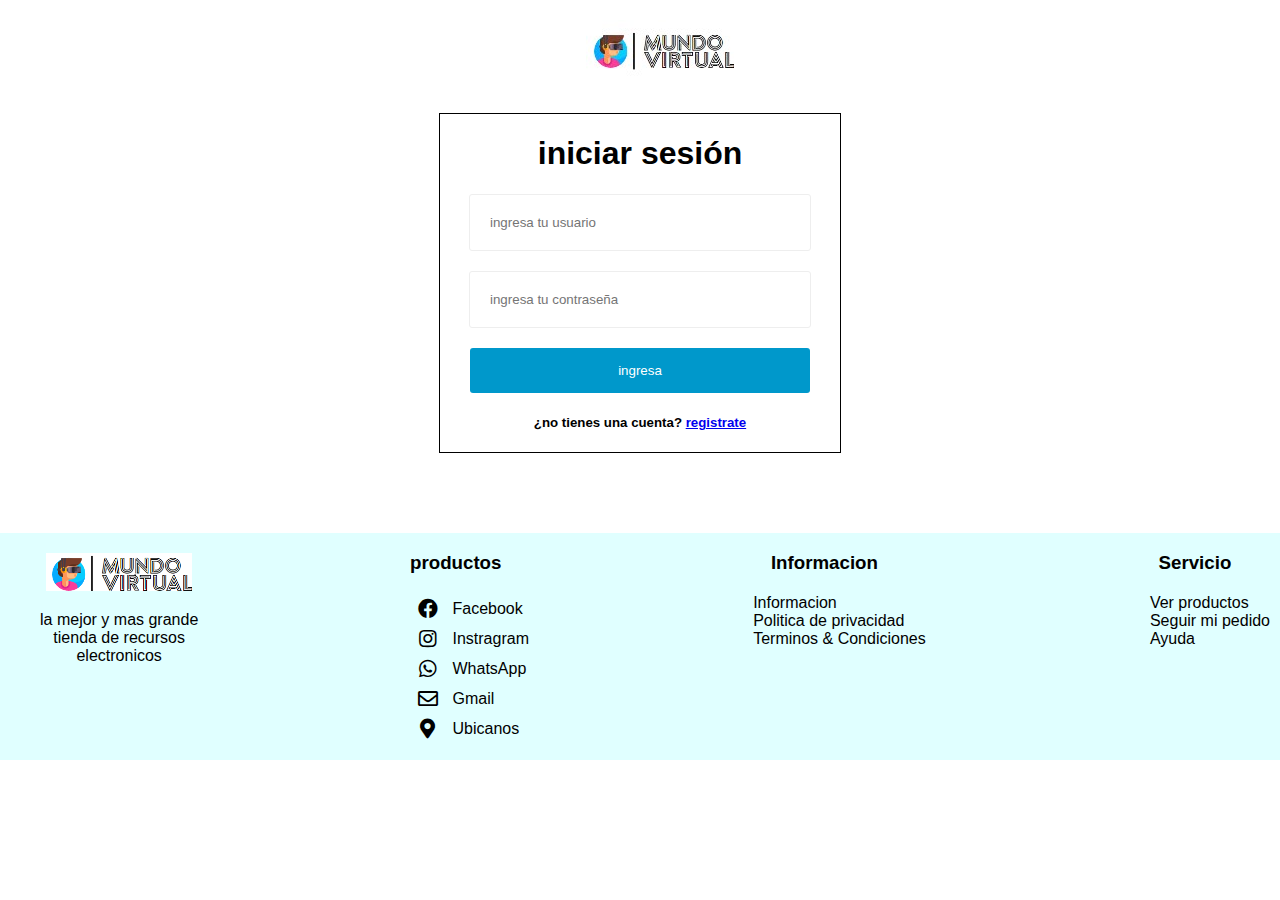
<file: MUNDO VIRTUAL/login.html>
<!DOCTYPE html>
<html lang="es" dir="ltr">
  <head>
    <meta name="viewport" content="width=device-width, initial-scale=1" charset="utf-8">
    <title>inicio sesión</title>
    <link href="https://fonts.googleapis.com/css?family=Roboto" rel="stylesheet">
    <link href="https://fonts.googleapis.com/css2?family=Oswald:wght@300;400;500&display=swap" rel="stylesheet">
    <link rel="stylesheet" href="https://cdnjs.cloudflare.com/ajax/libs/font-awesome/5.13.0/css/all.min.css">
    <link rel="stylesheet" href="Estilos/login.css">
  </head>
  <body>
    <header>
      <a href="index.html" class="logo" >
          <img src="imagenes/logo.jpg" alt="logo de la tienda">
      </a>
    </header>
    <main>
      <section>
        <div class="div" >
          <h1>iniciar sesión</h1>
          <form action="index_usuario.html" class="" id="formulario" >
            <div class=""  id="grupo__usuario">
              <div class="formulario__grupo-input">
                <input id="novacio" name="usuario" type="text" class="name" placeholder="ingresa tu usuario">
                <!-- <span id="name-error" aria-live="assertive"></span> -->
                <i  class = "formulario__validacion-estado fas " >  </i>
              </div>
              <p class="formulario__input-error">los campos no pueden estar vacios</p>
            </div>
            <div class="" id="grupo__password">
              <div class="formulario__grupo-input">
                <input name="contraseña" type="password" placeholder="ingresa tu contraseña" id="password">
                <i  class = "formulario__validacion-estado fas  " >  </i>
              </div>
              <p class="formulario__input-error">los campos no pueden estar vacios</p>
            </div>
            <input type="submit" value="ingresa">
            <h5>¿no tienes una cuenta? <a href="registro.html">registrate</a> </h5>
          </form>
        </div>
      </section>

    </main>
    <footer id="pie">

        <div class="containers">
            <div class="logo3">
              <a href="index.html" >
                  <img src="imagenes/logo2.png" alt="logo de la tienda">
              </a>
              <p>la mejor y mas grande<br>
                tienda de recursos  <br>
                electronicos
                  <p>
            </div>
            <div class="">
              <h3 align="center">productos</h3>
              <ul class="footer-links1">
                  <li><a href="https://www.facebook.com/"><i class="fab fa-facebook"></i>Facebook</a>
                  </li>
                  <li><a href="https://www.instagram.com/"><i
                              class="fab fa-instagram"></i>Instragram</a></li>
                  <li><a
                          href="https://api.whatsapp.com/send?phone=593989167751&text=¡Hola!%20Gracias%20por%20contactarte%20con%20Almacenes%20Veicor%20¿Como%20podemos%20ayudarte?"><i
                              class="fab fa-whatsapp"></i>WhatsApp</a></li>
                  <li><a
                          href="mailto:producto.hogar25@gmail.com?subject=Asesoramiento&body=¡Hola!%20Gracias%20por%20contactarte%20con%20Almacenes%20Veicor%20¿Como%20podemos%20ayudarte?"><i
                              class="far fa-envelope"></i>Gmail </a></li>
                  <li><a href="#"><i class="fas fa-map-marker-alt"></i>Ubicanos</a></li>

              </ul>
            </div>
            <div >
                <h3 align="center">Informacion</h3>
                <ul class="footer-links1">
                    <li><a href="#">Informacion </a></li>

                    <li><a href="#">Politica de privacidad</a></li>
                    <li><a href="#">Terminos & Condiciones</a></li>
                </ul>
            </div>
            <div >
                <h3 align="center">Servicio</h3>
                <ul class="footer-links1">

                    <li><a href="productos.html">Ver productos</a></li>

                    <li><a href="#">Seguir mi pedido</a></li>
                    <li><a href="#">Ayuda</a></li>
                </ul>
            </div>
        </div>
    </footer>
    <script src="script/form.js"></script>
    <script src="http://localhost:35729/livereload.js" charset="utf-8"></script>
  </body>
</html>
</file>
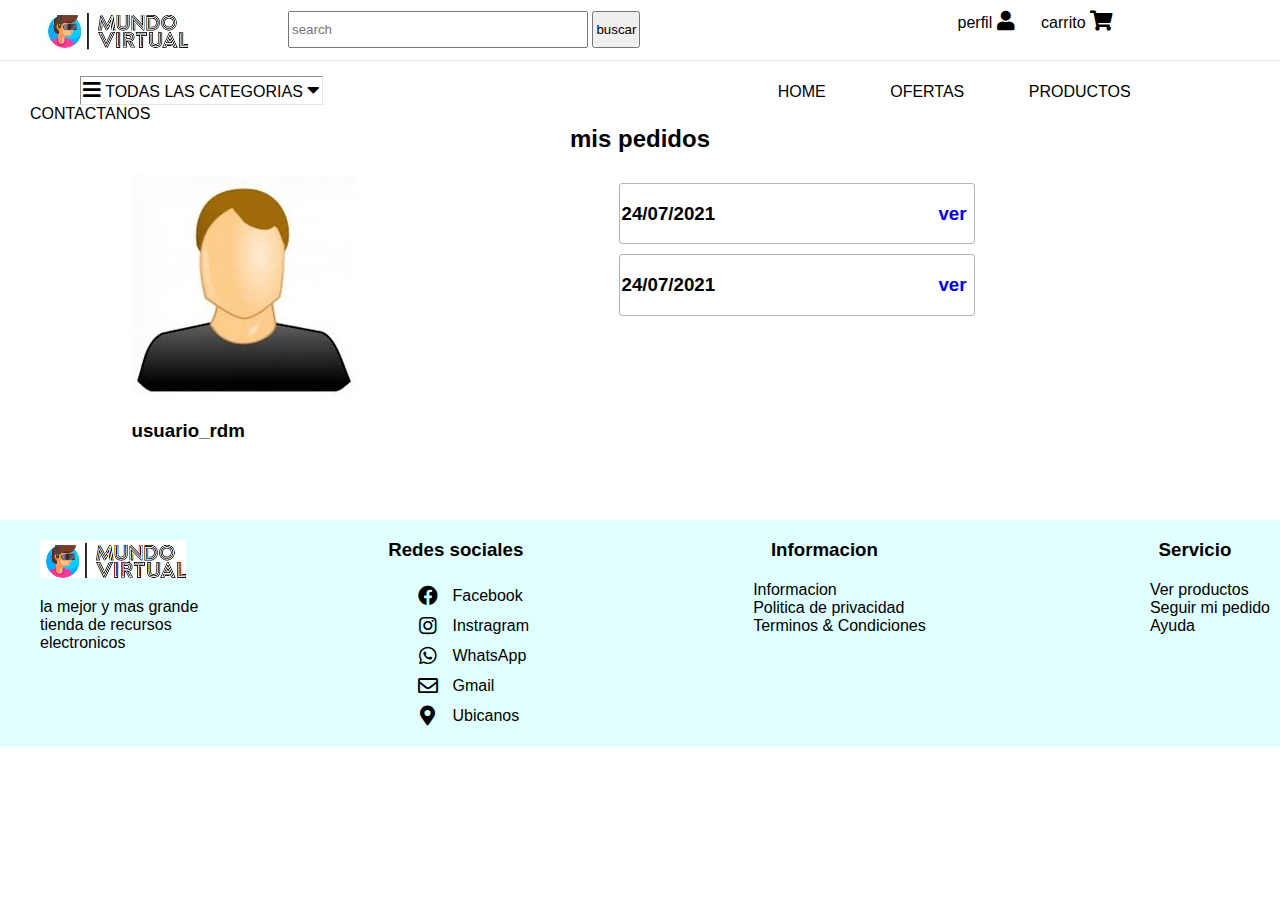
<file: MUNDO VIRTUAL/mis_pedidos.html>
<!DOCTYPE html>
<html lang="es" dir="ltr">
  <head>
    <meta name="viewport" content="width=device-width, initial-scale=1" charset="utf-8">
    <title>pedidos</title>
     <!-- <link rel="stylesheet" href="http://maxcdn.bootstrapcdn.com/bootstrap/3.3.5/css/bootstrap.min.css">  -->
    <link rel="shortcut icon" type="icon" class="icono" href="imagenes/mundovirtual.png">
    <link href="https://fonts.googleapis.com/css2?family=Oswald:wght@300;400;500&display=swap" rel="stylesheet">
    <link rel="stylesheet" href="https://cdnjs.cloudflare.com/ajax/libs/font-awesome/5.13.0/css/all.min.css">
    <link rel="stylesheet" href="Estilos/estilos.css">
    <link rel="stylesheet" href="Estilos/usuario.css">
  </head>
  <body>
    <div class="posicion ">
      <div class="division1">

          <a href="index_usuario.html" class="logo" >
              <img src="imagenes/logo.jpg" alt="logo de la tienda">
          </a>
          <ul class="buscador">
            <li>
              <form id="form" action="productos.html" method="post">
                <input type="search" id="buscador" placeholder="search">
                <input type="submit" id="boton_buscar" value="buscar">
              </form>
            </li>

          </ul>


          <ul class="icon">
            <li>
              <a href="usuario.html"> perfil
                  <i class="fas fa-user"> </i></a></li>
            <li>
              <a href="carrito.html" >carrito
                  <i class="fas fa-shopping-cart"></i>
              </a></li>
          </ul>



      </div>

      <div class="division2" >

        <nav style="margin-bottom:5px;">
          <ul class="menu">
            <li class="obj" >
            <i class="fa fa-bars" aria-hidden="true"></i>  TODAS LAS CATEGORIAS
            <i class="fas fa-caret-down"></i>
              <ul class="desple" >
                <li ><a  href="productos.html#laptop">LAPTOPS</a></li>
                <li ><a href="productos.html#compu">COMPUTADORAS DE ESCRITORIO</a></li>
                <li ><a href="productos.html#acce">HARDWARE Y ACCESORIOS</a></li>
                <li ><a href="productos.html#elec">ELECTRONICA</a></li>
                <li ><a href="productos.html#relog">RELOJES</a></li>
              </ul>
            </li>
          </ul>
          <ul class="navbar">
            <li><a class="link" href="index_usuario.html">HOME</a></li>
            <li><a class="link" href="#promo">OFERTAS</a></li>
            <li><a class="link" href="productos.html">PRODUCTOS</a></li>
            <li><a class="link" href="#pie">CONTACTANOS</a></li>
          </ul>
        </nav>
      </div>

    </div>
    <main class="pro-margin">
      <section>
        <div class="line">
          <h2  >mis pedidos</h2>
        </div>
        <div class="containers-pro">
          <div class="">
            <img src="imagenes/usuario_rdm.jpg" alt="usuario activo">
            <h3>usuario_rdm</h3>
          </div>
          <div class="bordes">
            <div>
              <h3>24/07/2021 <a href="carrito.html" > ver</a> </h3>
            </div>
            <div>
              <h3>24/07/2021 <a href="carrito.html" > ver</a> </h3>
            </div>
          </div>

        </div>

      </section>
    </main>
    <footer id="pie">

        <div class="containers margen">
            <div class="logo3">
              <a href="index_usuario.html" >
                  <img src="imagenes/logo2.png" alt="logo de la tienda">
              </a>
              <p>la mejor y mas grande<br>
                tienda de recursos  <br>
                electronicos
                  <p>
            </div>
            <div class="">
              <h3 align="center">Redes sociales</h3>
              <ul class="footer-links1">
                  <li><a href="https://www.facebook.com/"><i class="fab fa-facebook"></i>Facebook</a>
                  </li>
                  <li><a href="https://www.instagram.com/"><i
                              class="fab fa-instagram"></i>Instragram</a></li>
                  <li><a
                          href="https://api.whatsapp.com/send?phone=0963799715&text=¡Hola!%20Gracias%20por%20contactarte%20con%20Mundo%20Virtual%20¿Como%20podemos%20ayudarte?"><i
                              class="fab fa-whatsapp"></i>WhatsApp</a></li>
                  <li><a
                          href="mailto:pinargotejoe@gmail.com?subject=Asesoramiento&body=¡Hola!%20Gracias%20por%20contactarte%20con%20Mundo%20Virtual%20¿Como%20podemos%20ayudarte?"><i
                              class="far fa-envelope"></i>Gmail </a></li>
                  <li><a href="#"><i class="fas fa-map-marker-alt"></i>Ubicanos</a></li>

              </ul>
            </div>
            <div >
                <h3 align="center">Informacion</h3>
                <ul class="footer-links1">
                    <li><a href="#">Informacion </a></li>

                    <li><a href="#">Politica de privacidad</a></li>
                    <li><a href="#">Terminos & Condiciones</a></li>
                </ul>
            </div>
            <div >
                <h3 align="center">Servicio</h3>
                <ul class="footer-links1">

                    <li><a href="productos.html">Ver productos</a></li>

                    <li><a href="#">Seguir mi pedido</a></li>
                    <li><a href="#">Ayuda</a></li>
                </ul>
            </div>
        </div>
    </footer>
    <script src="script/index.js"></script>
    <script src="https://ajax.googleapis.com/ajax/libs/jquery/1.11.3/jquery.min.js"></script>
    <script src="http://localhost:35729/livereload.js" charset="utf-8"></script>
  </body>
</html>
</file>
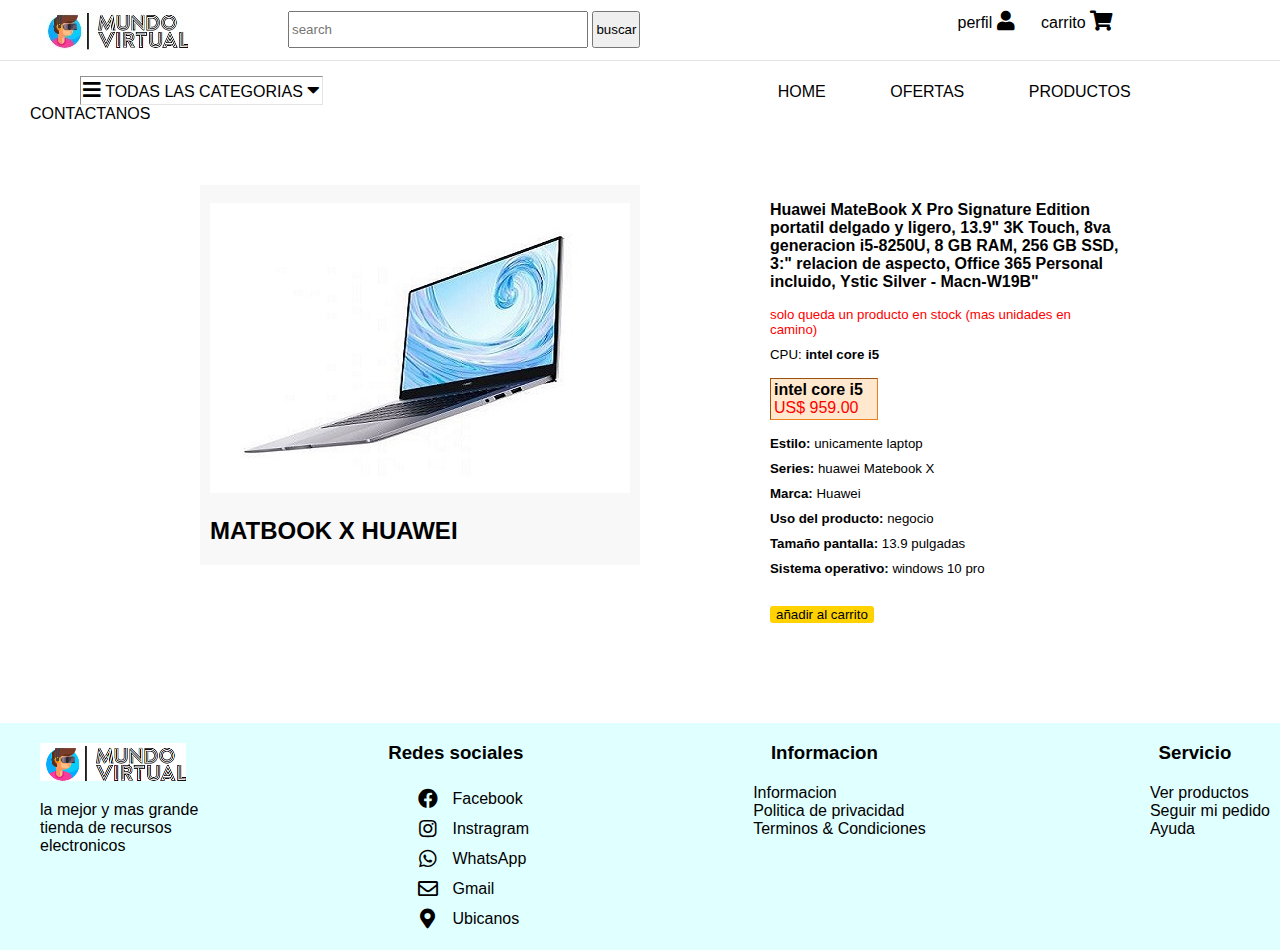
<file: MUNDO VIRTUAL/producto.html>
<!DOCTYPE html>
<html lang="es" dir="ltr">
  <head>
    <meta name="viewport" content="width=device-width, initial-scale=1" charset="utf-8">
    <title>producto</title>
     <!-- <link rel="stylesheet" href="http://maxcdn.bootstrapcdn.com/bootstrap/3.3.5/css/bootstrap.min.css">  -->
    <link rel="shortcut icon" type="icon" class="icono" href="imagenes/mundovirtual.png">
    <link href="https://fonts.googleapis.com/css2?family=Oswald:wght@300;400;500&display=swap" rel="stylesheet">
    <link rel="stylesheet" href="https://cdnjs.cloudflare.com/ajax/libs/font-awesome/5.13.0/css/all.min.css">
    <link rel="stylesheet" href="Estilos/estilos.css">
    <link rel="stylesheet" href="Estilos/produc.css">
  </head>
  <body>
    <div class="posicion ">
      <div class="division1">

          <a href="index_usuario.html" class="logo" >
              <img src="imagenes/logo.jpg" alt="logo de la tienda">
          </a>
          <ul class="buscador">
            <li>
              <form id="form" action="productos.html" method="post">
                <input type="search" id="buscador" placeholder="search">
                <input type="submit" id="boton_buscar" value="buscar">
              </form>
            </li>

          </ul>


          <ul class="icon">
            <li>
              <a href="usuario.html"> perfil
                  <i class="fas fa-user"> </i></a></li>
            <li>
              <a href="carrito.html" >carrito
                  <i class="fas fa-shopping-cart"></i>
              </a></li>
          </ul>



      </div>

      <div class="division2" >

        <nav style="margin-bottom:5px;">
          <ul class="menu">
            <li class="obj" >
            <i class="fa fa-bars" aria-hidden="true"></i>  TODAS LAS CATEGORIAS
            <i class="fas fa-caret-down"></i>
              <ul class="desple" >
                <li ><a  href="productos.html#laptop">LAPTOPS</a></li>
                <li ><a href="productos.html#compu">COMPUTADORAS DE ESCRITORIO</a></li>
                <li ><a href="productos.html#acce">HARDWARE Y ACCESORIOS</a></li>
                <li ><a href="productos.html#elec">ELECTRONICA</a></li>
                <li ><a href="productos.html#relog">RELOJES</a></li>
              </ul>
            </li>
          </ul>
          <ul class="navbar">
            <li><a class="link" href="index_usuario">HOME</a></li>
            <li><a class="link" href="#promo">OFERTAS</a></li>
            <li><a class="link" href="productos.html">PRODUCTOS</a></li>
            <li><a class="link" href="#pie">CONTACTANOS</a></li>
          </ul>
        </nav>
      </div>

    </div>
    <main class="pro-margin">
      <section>
        <div class="cuadri" >
          <div class="cuadri0-pro" style="margin-top:60px;">
              <br>
            <img  src="imagenes/Imagen1b.jpg" alt="laptop">
            <h2>MATBOOK X HUAWEI</h2>
          </div>
          <div class="produc" style="margin-top:60px;">
            <p><b>Huawei MateBook X Pro Signature Edition
             portatil delgado y ligero, 13.9" 3K Touch, 8va
             generacion i5-8250U, 8 GB RAM, 256 GB SSD,
             3:" relacion de aspecto, Office 365 Personal
             incluido, Ystic Silver - Macn-W19B"</b> </p>
             <h5 class="color">solo queda un producto en stock (mas unidades en camino)</h5>
             <h5>CPU: <b>intel core i5 </b> </h5>
             <p class="bord"> <b>intel core i5</b> <br>
             <span class="color">US$ 959.00</span></p>
             <h5> <b>Estilo:</b> unicamente laptop</h5>
             <h5><b>Series:</b> huawei Matebook X</h5>
             <h5><b>Marca:</b> Huawei</h5>
             <h5><b>Uso del producto:</b> negocio</h5>
             <h5><b>Tamaño pantalla:</b> 13.9 pulgadas</h5>
             <h5><b>Sistema operativo:</b> windows 10 pro</h5>
             <form class="" action="carrito.html" method="post">
               <input type="submit" name="" value="añadir al carrito">
             </form>
          </div>

        </div>

      </section>
    </main>
    <footer id="pie">

        <div class="containers-pro">
            <div class="logo3">
              <a href="index_usuario.html" >
                  <img src="imagenes/logo2.png" alt="logo de la tienda">
              </a>
              <p>la mejor y mas grande<br>
                tienda de recursos  <br>
                electronicos
                  <p>
            </div>
            <div class="">
              <h3 align="center">Redes sociales</h3>
              <ul class="footer-links1">
                  <li><a href="https://www.facebook.com/"><i class="fab fa-facebook"></i>Facebook</a>
                  </li>
                  <li><a href="https://www.instagram.com/"><i
                              class="fab fa-instagram"></i>Instragram</a></li>
                  <li><a
                          href="https://api.whatsapp.com/send?phone=0963799715&text=¡Hola!%20Gracias%20por%20contactarte%20con%20Mundo%20Virtual%20¿Como%20podemos%20ayudarte?"><i
                              class="fab fa-whatsapp"></i>WhatsApp</a></li>
                  <li><a
                          href="mailto:pinargotejoe@gmail.com?subject=Asesoramiento&body=¡Hola!%20Gracias%20por%20contactarte%20con%20Mundo%20Virtual%20¿Como%20podemos%20ayudarte?"><i
                              class="far fa-envelope"></i>Gmail </a></li>
                  <li><a href="#"><i class="fas fa-map-marker-alt"></i>Ubicanos</a></li>

              </ul>
            </div>
            <div >
                <h3 align="center">Informacion</h3>
                <ul class="footer-links1">
                    <li><a href="#">Informacion </a></li>

                    <li><a href="#">Politica de privacidad</a></li>
                    <li><a href="#">Terminos & Condiciones</a></li>
                </ul>
            </div>
            <div >
                <h3 align="center">Servicio</h3>
                <ul class="footer-links1">

                    <li><a href="productos.html">Ver productos</a></li>

                    <li><a href="#">Seguir mi pedido</a></li>
                    <li><a href="#">Ayuda</a></li>
                </ul>
            </div>
        </div>
    </footer>
    <script src="script/index.js"></script>
    <script src="https://ajax.googleapis.com/ajax/libs/jquery/1.11.3/jquery.min.js"></script>
    <script src="http://localhost:35729/livereload.js" charset="utf-8"></script>
  </body>
</html>
</file>
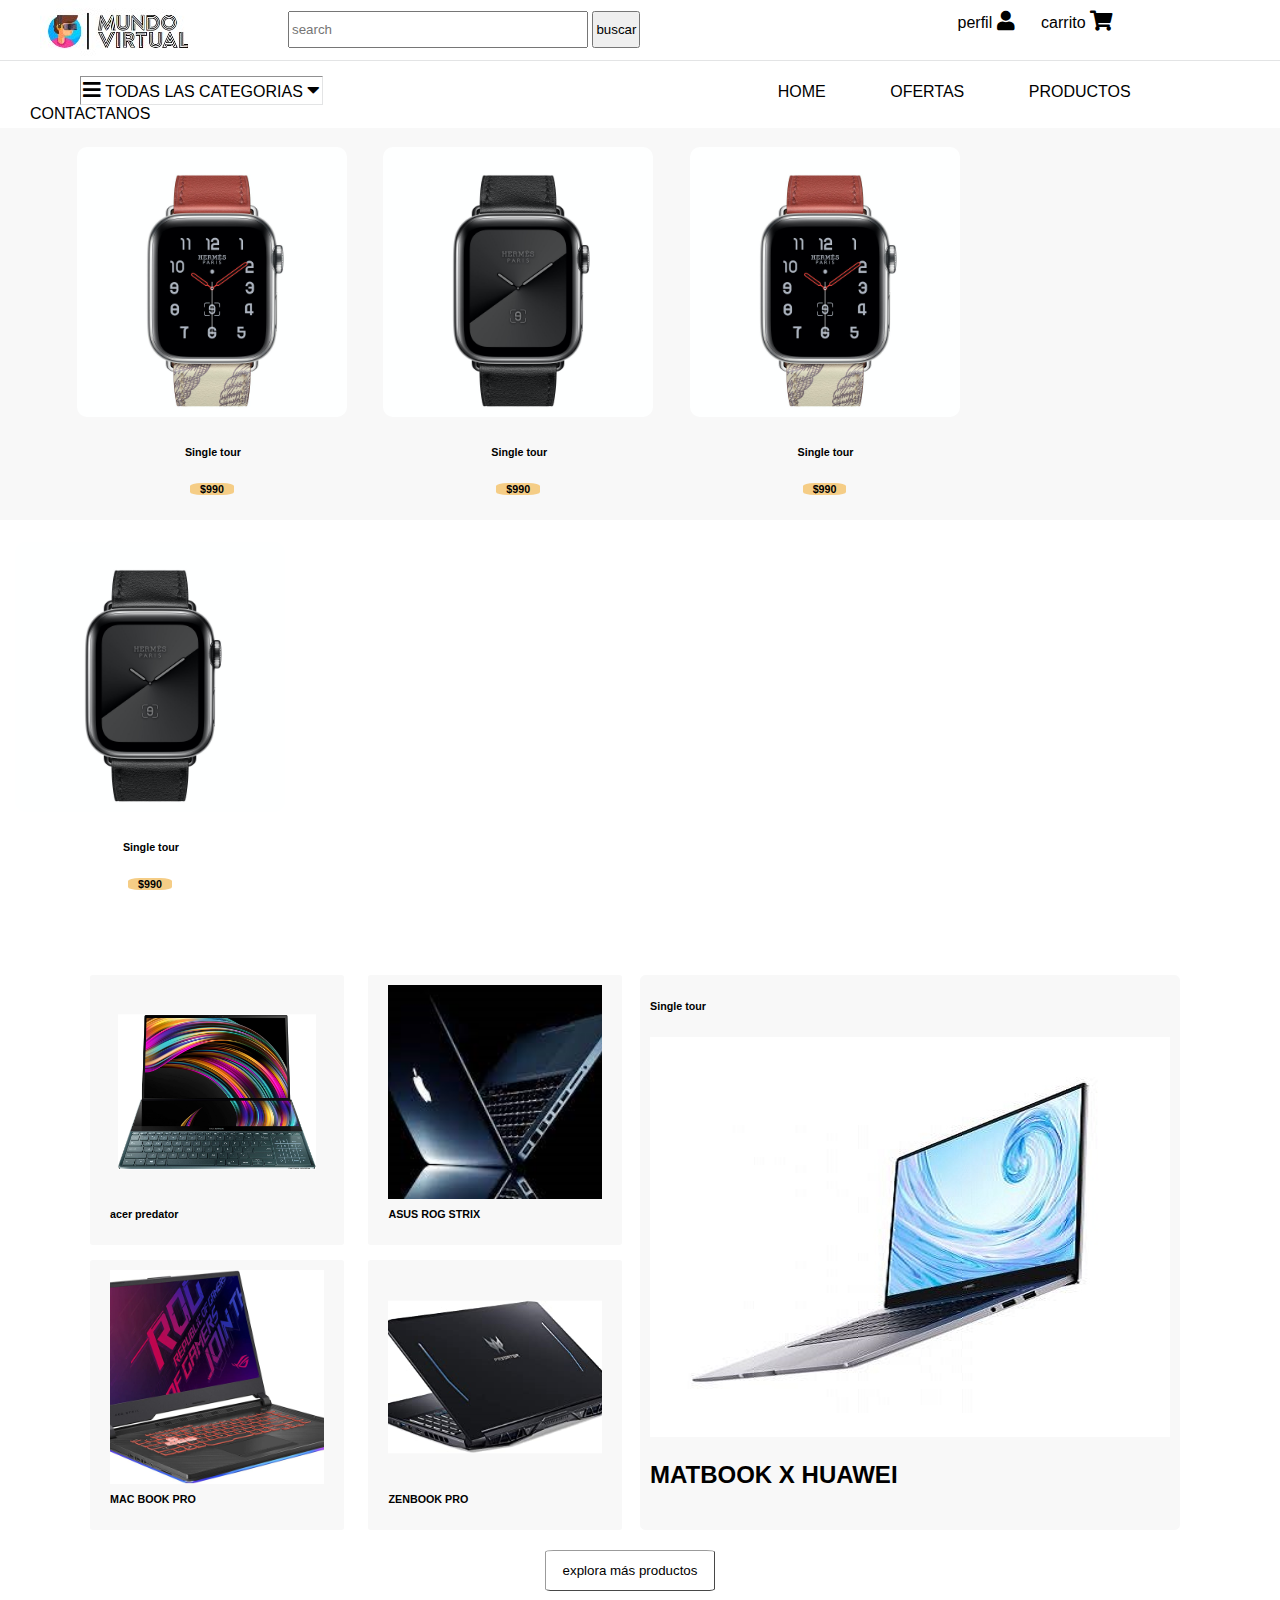
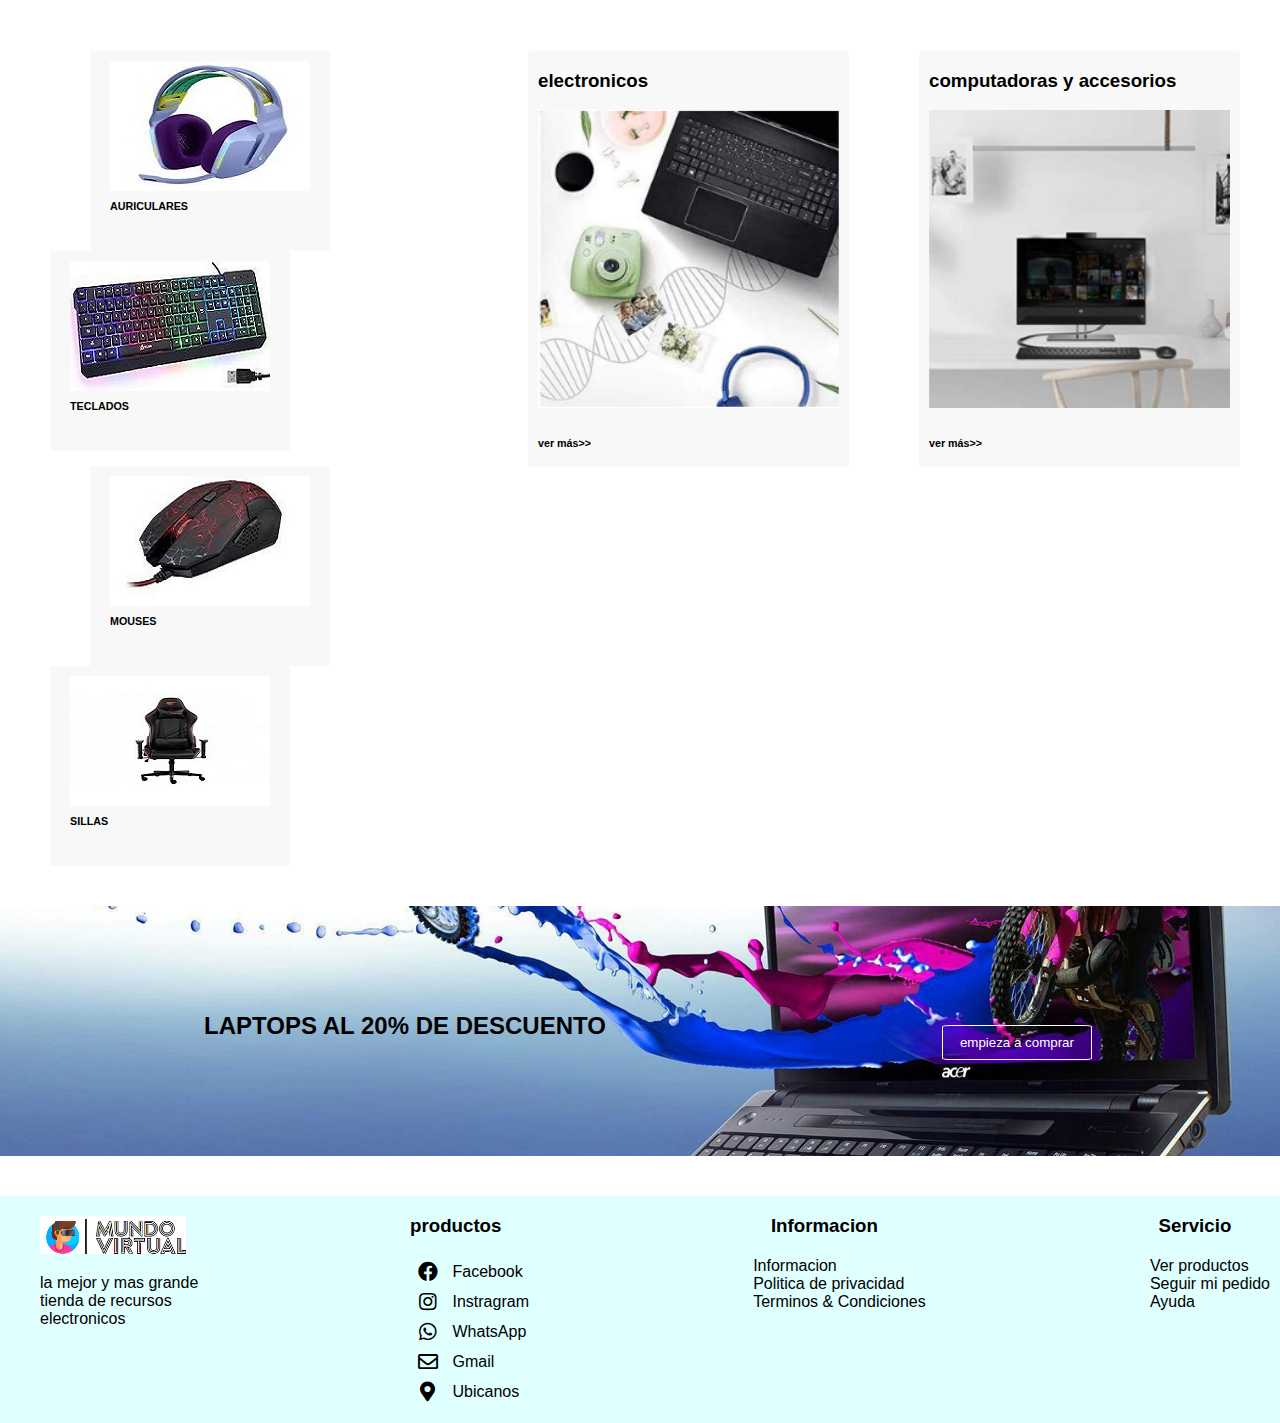
<file: MUNDO VIRTUAL/productos.html>
<!DOCTYPE html>
<html lang="es" dir="ltr">
  <head>
    <meta name="viewport" content="width=device-width, initial-scale=1" charset="utf-8">
    <title>productos</title>
     <!-- <link rel="stylesheet" href="http://maxcdn.bootstrapcdn.com/bootstrap/3.3.5/css/bootstrap.min.css">  -->
    <link rel="shortcut icon" type="icon" class="icono" href="imagenes/mundovirtual.png">
    <link href="https://fonts.googleapis.com/css2?family=Oswald:wght@300;400;500&display=swap" rel="stylesheet">
    <link rel="stylesheet" href="https://cdnjs.cloudflare.com/ajax/libs/font-awesome/5.13.0/css/all.min.css">
    <link rel="stylesheet" href="Estilos/estilos.css">
  </head>
  <body>
    <div class="posicion ">
      <div class="division1">

          <a href="index_usuario.html" class="logo" >
              <img src="imagenes/logo.jpg" alt="logo de la tienda">
          </a>
          <ul class="buscador">
            <li>
              <form id="form" action="productos.html" method="post">
                <input type="search" id="buscador" placeholder="search">
                <input type="submit" id="boton_buscar" value="buscar">
              </form>
            </li>

          </ul>


          <ul class="icon">
            <li>
              <a href="usuario.html"> perfil
                  <i class="fas fa-user"> </i></a></li>
            <li>
              <a href="carrito.html" >carrito
                  <i class="fas fa-shopping-cart"></i>
              </a></li>
          </ul>



      </div>

      <div class="division2" >

        <nav style="margin-bottom:5px;">
          <ul class="menu">
            <li class="obj" ><a href="#">
            <i class="fa fa-bars" aria-hidden="true"></i>  TODAS LAS CATEGORIAS
            <i class="fas fa-caret-down"></i></a>
              <ul class="desple" >
                <li ><a  href="#laptop">LAPTOPS</a></li>
                <li ><a href="#compu">COMPUTADORAS DE ESCRITORIO</a></li>
                <li ><a href="#acce">HARDWARE Y ACCESORIOS</a></li>
                <li ><a href="#elec">ELECTRONICA</a></li>
                <li ><a href="#relog">RELOJES</a></li>
              </ul>
            </li>
          </ul>
          <ul class="navbar">
            <li><a class="link" href="index_usuario.html">HOME</a></li>
            <li><a class="link" href="#promo">OFERTAS</a></li>
            <li><a class="link" href="#">PRODUCTOS</a></li>
            <li><a class="link" href="#pie">CONTACTANOS</a></li>
          </ul>
        </nav>
      </div>

    </div>
    <main class="pro-margin">
      <section id="relog" class="mitad">
        <ul  class="margenul">
          <li> <a href="#"><img src="imagenes/Base.png" alt="imagen 1"></a>
            <label align="center" class="etiqueta"><h6>Single tour </h6>
              <h6 class="col">$990</h6></label></li>
          <li> <a href="#"><img src="imagenes/Base1.png" alt="imagen 1"></a>
          <label align="center"class="etiqueta"><h6>Single tour </h6>
          <h6 class="col">$990</h6> </label></li>
          <li> <a href="#"><img src="imagenes/Base-1.png" alt="imagen 1"></a>
          <label align="center"class="etiqueta"><h6>Single tour </h6>
            <h6 class="col">$990</h6> </label> </li>
          <li> <a href="#"><img src="imagenes/Base-2.png" alt="imagen 1"></a>
          <label align="center"class="etiqueta"><h6>Single tour</h6>
            <h6 class="col">$990</h6></label></li>
        </ul>
      </section>
      <section>
        <div id="laptop"class="cuadri">
          <div class="cuadri0">
            <ul style="margin-top:20px;">
              <li class="cuadri1" style="margin-top:20px;"><a href="#"><img src="imagenes/Image.png" alt="acer predator"></a>
              <label align="center"class="etiqueta2"><h6 class="inl">acer predator</h6></label> </li>
              <li class="cuadri1 separa"><a href="#"><img  src="imagenes/Image2.png" alt="imagen 1"></a>
              <label align="center"class="etiqueta2"><h6 class="inl">ASUS ROG STRIX</h6> </label> </li>
              <li class="cuadri1 arreglo"><a href="#"><img  src="imagenes/Image3.png" alt="imagen 1"></a>
              <label align="center"class="etiqueta2"><h6 class="inl">MAC BOOK PRO</h6> </label></li>
              <li class="cuadri1 separa"> <a href="#"><img src="imagenes/Image4.png" alt="imagen 1"></a>
              <label align="center"class="etiqueta2"><h6 class="inl">ZENBOOK PRO</h6> </label> </li>
            </ul>
          </div>
          <div class="cuadri2" style="margin-top:20px;">
              <label class="etiqueta"><h6>Single tour</h6> </label>
            <a href="#"><img  src="imagenes/Imagen1.jpg" alt="laptop"></a>
            <h2>MATBOOK X HUAWEI</h2>
          </div>
        </div>
        <div class="div2">
          <form class="" action="#" method="post">
            <input type="submit" value="explora más productos" class="button2">
          </form>
        </div>
      </section>
      <section>
        <div class="cuadri">
          <div id="acce"class="cuadri0">
            <ul class="pro0" style="margin-top:20px;">
              <li class="pro-cuadri1" style="margin-top:20px;"><a href="#"><img src="imagenes/auriculares.jpg" alt="auriculares"></a>
                <label align="center"class="etiqueta2"><h6 class="inl">AURICULARES</h6></label> </li>
              <li class="pro-cuadri1 "> <a href="#"><img  src="imagenes/teclado.jpg" alt="imagen 1"></a>
              <label align="center"class="etiqueta2"><h6 class="inl">TECLADOS</h6> </label> </li>
              <li class="pro-cuadri1 arreglo"> <a href="#"><img  src="imagenes/mouse.jpg" alt="imagen 1"></a>
              <label align="center"class="etiqueta2"><h6 class="inl">MOUSES</h6> </label></li>
              <li class="pro-cuadri1 "> <a href="#"><img src="imagenes/silla.jpg" alt="imagen 1"></a>
              <label align="center"class="etiqueta2"><h6 class="inl">SILLAS</h6> </label> </li>
            </ul>
          </div>
          <div id="elec" class="pro-cuadri2 pro"style="margin-top:20px;">
              <label class="etiqueta"><h3>electronicos</h3> </label>
            <a href="#"><img  src="imagenes/electronicos.png" alt="laptop"></a>
            <h6>ver más>></h6>
          </div>
          <div id="compu" class="pro-cuadri2"style="margin-top:20px;">
              <label class="etiqueta"><h3>computadoras y accesorios</h3> </label>
            <a href="#"><img  src="imagenes/computadoras.png" alt="laptop"></a>
            <h6>ver más>></h6>
          </div>
        </div>
      </section>
      <section>
        <div class="promo" id="promo">
          <span class="titulo2">
              <h2 >LAPTOPS AL 20% DE DESCUENTO</h2>
              <form class="" action="#" method="post">
                <input  type="submit" class="button3" value="empieza a comprar">
              </form>
          </span>
        </div>
      </section>
    </main>
    <footer id="pie">

        <div class="containers">
            <div class="logo3">
              <a href="index_usuario.html" >
                  <img src="imagenes/logo2.png" alt="logo de la tienda">
              </a>
              <p>la mejor y mas grande<br>
                tienda de recursos  <br>
                electronicos
                  <p>
            </div>
            <div class="">
              <h3 align="center">productos</h3>
              <ul class="footer-links1">
                  <li><a href="https://www.facebook.com/"><i class="fab fa-facebook"></i>Facebook</a>
                  </li>
                  <li><a href="https://www.instagram.com/"><i
                              class="fab fa-instagram"></i>Instragram</a></li>
                  <li><a
                          href="https://api.whatsapp.com/send?phone=0963799715&text=¡Hola!%20Gracias%20por%20contactarte%20con%20Mundo%20Virtual%20¿Como%20podemos%20ayudarte?"><i
                              class="fab fa-whatsapp"></i>WhatsApp</a></li>
                  <li><a
                          href="mailto:pinargotejoe@gmail.com?subject=Asesoramiento&body=¡Hola!%20Gracias%20por%20contactarte%20con%20Mundo%20Virtual%20¿Como%20podemos%20ayudarte?"><i
                              class="far fa-envelope"></i>Gmail </a></li>
                  <li><a href="#"><i class="fas fa-map-marker-alt"></i>Ubicanos</a></li>

              </ul>
            </div>
            <div >
                <h3 align="center">Informacion</h3>
                <ul class="footer-links1">
                    <li><a href="#">Informacion </a></li>

                    <li><a href="#">Politica de privacidad</a></li>
                    <li><a href="#">Terminos & Condiciones</a></li>
                </ul>
            </div>
            <div >
                <h3 align="center">Servicio</h3>
                <ul class="footer-links1">

                    <li><a href="#">Ver productos</a></li>

                    <li><a href="#">Seguir mi pedido</a></li>
                    <li><a href="#">Ayuda</a></li>
                </ul>
            </div>
        </div>
    </footer>
    <script src="script/index.js"></script>
    <script src="http://localhost:35729/livereload.js" charset="utf-8"></script>
  </body>
</html>
</file>
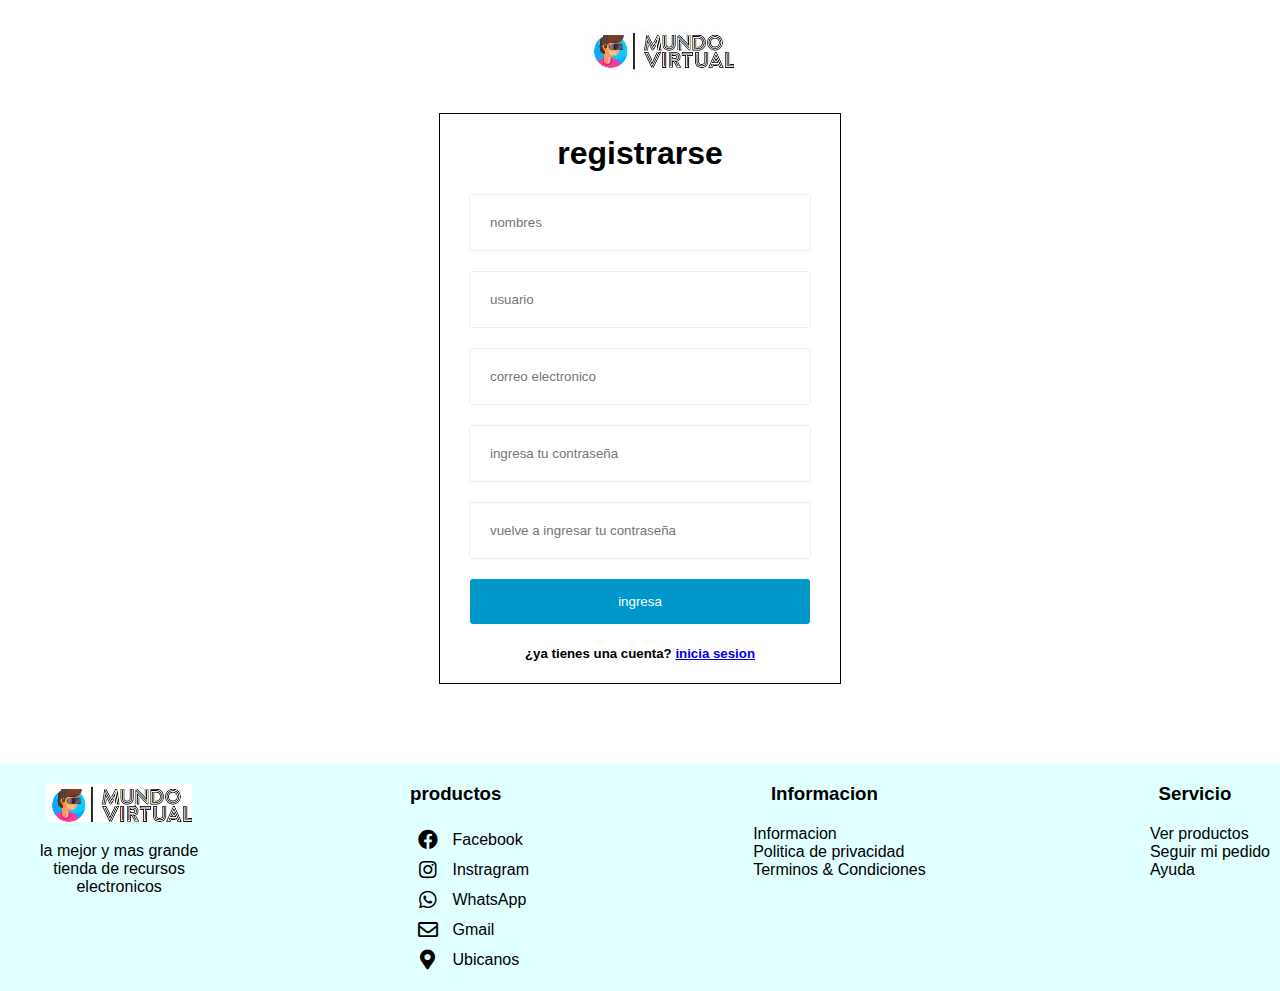
<file: MUNDO VIRTUAL/registro.html>
<!DOCTYPE html>
<html lang="es" dir="ltr">
  <head>
    <meta name="viewport" content="width=device-width, initial-scale=1" charset="utf-8">
    <title>registro</title>
    <link href="https://fonts.googleapis.com/css?family=Roboto" rel="stylesheet">
    <link href="https://fonts.googleapis.com/css2?family=Oswald:wght@300;400;500&display=swap" rel="stylesheet">
    <link rel="stylesheet" href="https://cdnjs.cloudflare.com/ajax/libs/font-awesome/5.13.0/css/all.min.css">
    <link rel="stylesheet" href="Estilos/login.css">
  </head>
  <body>
    <header>
      <a href="index.html" class="logo" >
          <img src="imagenes/logo.jpg" alt="logo de la tienda">
      </a>
    </header>
    <main>
      <section>
        <div class="div2">
          <h1>registrarse</h1>
          <form action="index_usuario.html"  id="registro">
            <div  id="grupo__nombre">
              <div class="formulario__grupo-input">
                <input name="nombre" type="text" placeholder="nombres">
                <i  class = "formulario__validacion-estado fas  " >  </i>
              </div>
              <p class="formulario__input-error"> no puede tener simbolos, solo letras y espacios</p>
            </div>

            <div class="formulario_grupo" id="grupo__usuario">
              <div class="formulario__grupo-input">
                <input name="usuario" type="text" placeholder="usuario">
                <i  class = "formulario__validacion-estado fas " >  </i>
              </div>
              <p class="formulario__input-error">solo puede tener:Letras, numeros, guion y guion_bajo
              <br> minimo 4 digitos
            </p>
            </div>
            <div class="formulario_grupo" id="grupo__correo">
              <div class="formulario__grupo-input">
                <input name="correo" type="email" placeholder="correo electronico">
                <i  class = "formulario__validacion-estado fas " >  </i>
              </div>
              <p class="formulario__input-error">ingrese un correo válido</p>
            </div>
            <div class="formulario_grupo" id="grupo__password">
              <div class="formulario__grupo-input">
                <input name="password" type="password" id="password" placeholder="ingresa tu contraseña">
                <i  class = "formulario__validacion-estado fas " >  </i>
              </div>
              <p class="formulario__input-error">minimo 4 digitos. maximo 100</p>
            </div>
            <div class="formulario_grupo" id="grupo__password2">
              <div class="formulario__grupo-input">
                <input name="password2" type="password" id="password2"placeholder="vuelve a ingresar tu contraseña">
                <i  class = "formulario__validacion-estado fas " >  </i>
              </div>
              <p class="formulario__input-error">las contraseñas no coinciden</p>
            </div>
            <div class="formulario__mensaje" id="formulario__mensaje">
				          <p><i class="fas fa-exclamation-triangle"></i> <b>Error:</b> Por favor rellena el formulario correctamente. </p>
			      </div>
            <input type="submit" value="ingresa">
            <h5>¿ya tienes una cuenta? <a href="login.html">inicia sesion</a> </h5>
          </form>
        </div>
      </section>

    </main>
    <footer id="pie">

        <div class="containers">
            <div class="logo3">
              <a href="index.html" >
                  <img src="imagenes/logo2.png" alt="logo de la tienda">
              </a>
              <p>la mejor y mas grande<br>
                tienda de recursos  <br>
                electronicos
                  <p>
            </div>
            <div class="">
              <h3 align="center">productos</h3>
              <ul class="footer-links1">
                  <li><a href="https://www.facebook.com/"><i class="fab fa-facebook"></i>Facebook</a>
                  </li>
                  <li><a href="https://www.instagram.com/"><i
                              class="fab fa-instagram"></i>Instragram</a></li>
                  <li><a
                          href="https://api.whatsapp.com/send?phone=593989167751&text=¡Hola!%20Gracias%20por%20contactarte%20con%20Almacenes%20Veicor%20¿Como%20podemos%20ayudarte?"><i
                              class="fab fa-whatsapp"></i>WhatsApp</a></li>
                  <li><a
                          href="mailto:producto.hogar25@gmail.com?subject=Asesoramiento&body=¡Hola!%20Gracias%20por%20contactarte%20con%20Almacenes%20Veicor%20¿Como%20podemos%20ayudarte?"><i
                              class="far fa-envelope"></i>Gmail </a></li>
                  <li><a href="#"><i class="fas fa-map-marker-alt"></i>Ubicanos</a></li>

              </ul>
            </div>
            <div >
                <h3 align="center">Informacion</h3>
                <ul class="footer-links1">
                    <li><a href="#">Informacion </a></li>

                    <li><a href="#">Politica de privacidad</a></li>
                    <li><a href="#">Terminos & Condiciones</a></li>
                </ul>
            </div>
            <div >
                <h3 align="center">Servicio</h3>
                <ul class="footer-links1">

                    <li><a href="productos.html">Ver productos</a></li>

                    <li><a href="#">Seguir mi pedido</a></li>
                    <li><a href="#">Ayuda</a></li>
                </ul>
            </div>
        </div>
    </footer>
    <script src="http://localhost:35729/livereload.js" charset="utf-8"></script>
    <script src="script/registro.js">

    </script>
  </body>
</html>
</file>
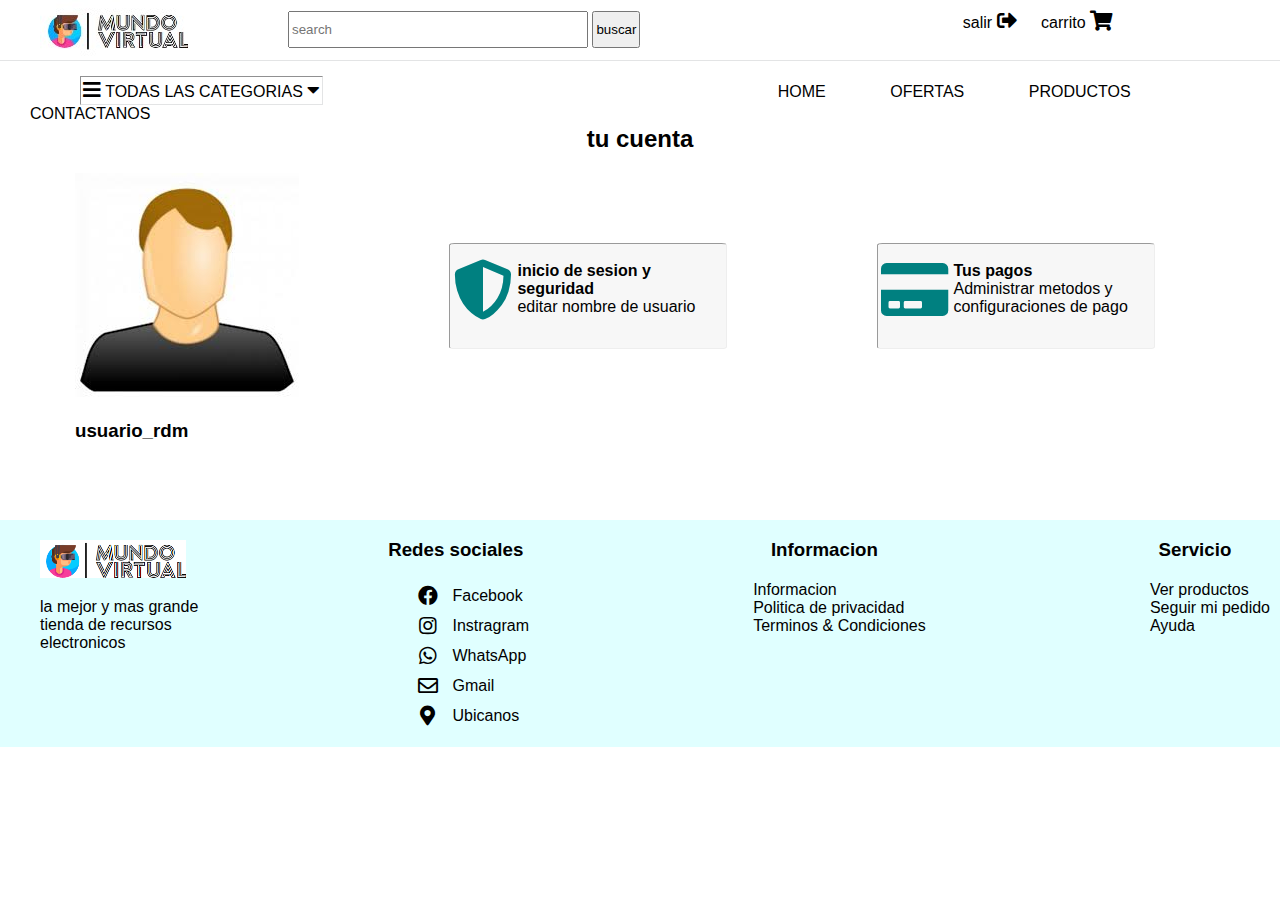
<file: MUNDO VIRTUAL/usuario.html>
<!DOCTYPE html>
<html lang="es" dir="ltr">
  <head>
    <meta name="viewport" content="width=device-width, initial-scale=1" charset="utf-8">
    <title>usuario</title>
     <!-- <link rel="stylesheet" href="http://maxcdn.bootstrapcdn.com/bootstrap/3.3.5/css/bootstrap.min.css">  -->
    <link rel="shortcut icon" type="icon" class="icono" href="imagenes/mundovirtual.png">
    <link href="https://fonts.googleapis.com/css2?family=Oswald:wght@300;400;500&display=swap" rel="stylesheet">
    <link rel="stylesheet" href="https://cdnjs.cloudflare.com/ajax/libs/font-awesome/5.13.0/css/all.min.css">
    <link rel="stylesheet" href="Estilos/estilos.css">
    <link rel="stylesheet" href="Estilos/usuario.css">
  </head>
  <body>
    <div class="posicion ">
      <div class="division1">

          <a href="index.html" class="logo" >
              <img src="imagenes/logo.jpg" alt="logo de la tienda">
          </a>
          <ul class="buscador">
            <li>
              <form id="form" action="productos.html" method="post">
                <input type="search" id="buscador" placeholder="search">
                <input type="submit" id="boton_buscar" value="buscar">
              </form>
            </li>

          </ul>


          <ul class="icon">
            <li>
              <a href="index.html"> salir
                  <i class="fas fa-sign-out-alt"></i></a></li>
            <li>
              <a href="carrito.html" >carrito
                  <i class="fas fa-shopping-cart"></i>
              </a></li>
          </ul>



      </div>

      <div class="division2" >

        <nav style="margin-bottom:5px;">
          <ul class="menu">
            <li class="obj" ><a href="#">
            <i class="fa fa-bars" aria-hidden="true"></i>  TODAS LAS CATEGORIAS
            <i class="fas fa-caret-down"></i></a>
              <ul class="desple" >
                <li ><a  href="productos.html#laptop">LAPTOPS</a></li>
                <li ><a href="productos.html#compu">COMPUTADORAS DE ESCRITORIO</a></li>
                <li ><a href="productos.html#acce">HARDWARE Y ACCESORIOS</a></li>
                <li ><a href="productos.html#elec">ELECTRONICA</a></li>
                <li ><a href="productos.html#relog">RELOJES</a></li>
              </ul>
            </li>
          </ul>
          <ul class="navbar">
            <li><a class="link" href="index_usuario.html">HOME</a></li>
            <li><a class="link" href="#promo">OFERTAS</a></li>
            <li><a class="link" href="productos.html">PRODUCTOS</a></li>
            <li><a class="link" href="#pie">CONTACTANOS</a></li>
          </ul>
        </nav>
      </div>

    </div>
    <main class="pro-margin">
      <section>
        <div class="line">
          <h2  >tu cuenta</h2>
        </div>
        <div class="containers-pro">
          <div class="">
            <img src="imagenes/usuario_rdm.jpg" alt="usuario activo">
            <h3>usuario_rdm</h3>
          </div>
          <div class="escu">
            <a href="edit_users.html"><i class='fas fa-shield-alt'></i>
            <p> <b>inicio de sesion y <br> seguridad</b> <br>editar nombre de usuario </p></a>

          </div>
          <div class="escu credit">
            <a href="mis_pedidos.html"><i class="fa fa-credit-card" aria-hidden="true"></i>
            <p> <b>Tus pagos</b> <br>Administrar metodos y <br>
            configuraciones de pago </p></a>

          </div>

        </div>

      </section>
    </main>
    <footer id="pie">

        <div class="containers margen">
            <div class="logo3">
              <a href="index.html" >
                  <img src="imagenes/logo2.png" alt="logo de la tienda">
              </a>
              <p>la mejor y mas grande<br>
                tienda de recursos  <br>
                electronicos
                  <p>
            </div>
            <div class="">
              <h3 align="center">Redes sociales</h3>
              <ul class="footer-links1">
                  <li><a href="https://www.facebook.com/"><i class="fab fa-facebook"></i>Facebook</a>
                  </li>
                  <li><a href="https://www.instagram.com/"><i
                              class="fab fa-instagram"></i>Instragram</a></li>
                  <li><a
                          href="https://api.whatsapp.com/send?phone=0963799715&text=¡Hola!%20Gracias%20por%20contactarte%20con%20Mundo%20Virtual%20¿Como%20podemos%20ayudarte?"><i
                              class="fab fa-whatsapp"></i>WhatsApp</a></li>
                  <li><a
                          href="mailto:pinargotejoe@gmail.com?subject=Asesoramiento&body=¡Hola!%20Gracias%20por%20contactarte%20con%20Mundo%20Virtual%20¿Como%20podemos%20ayudarte?"><i
                              class="far fa-envelope"></i>Gmail </a></li>
                  <li><a href="#"><i class="fas fa-map-marker-alt"></i>Ubicanos</a></li>

              </ul>
            </div>
            <div >
                <h3 align="center">Informacion</h3>
                <ul class="footer-links1">
                    <li><a href="#">Informacion </a></li>

                    <li><a href="#">Politica de privacidad</a></li>
                    <li><a href="#">Terminos & Condiciones</a></li>
                </ul>
            </div>
            <div >
                <h3 align="center">Servicio</h3>
                <ul class="footer-links1">

                    <li><a href="productos.html">Ver productos</a></li>

                    <li><a href="#">Seguir mi pedido</a></li>
                    <li><a href="#">Ayuda</a></li>
                </ul>
            </div>
        </div>
    </footer>
    <script src="script/index.js"></script>
    <script src="https://ajax.googleapis.com/ajax/libs/jquery/1.11.3/jquery.min.js"></script>
    <script src="http://localhost:35729/livereload.js" charset="utf-8"></script>
  </body>
</html>
</file>
<file: MUNDO VIRTUAL/Estilos/estilos.css>
body {
  font-family:  sans-serif;
  margin: 0px;
}
.header{
  height: 400px;
  background-size: cover;
  background-repeat: no-repeat;
  right: 0;
  left: 0;
  z-index: 1030;
  background-image: url(../imagenes/fondo.png);
  margin: 0px;
  margin-top: 112px;
}
.icono{
  width:300px;
    height:300px;
    border-radius:150px;
}
.posicion{
  position: fixed;
      top: 0;
      right: 0;
      left: 0;
      z-index: 1030;
      background-color: #ffffff;

}
.select {
  align-items: center;
  align-content: center;
  justify-content: center;
  border: inset;
  border-width: thin;
  border-radius: 5%;
  padding: 5px 2px;
}
a{
  text-decoration: none;
}
ol,
ul {
  list-style: none;
  display: inline;
}
li{
  display:inline-block;
}
.menu ul{
list-style: none;
margin: 0px;
padding: 0px;

}
.obj{
  margin-left: 40px;
  background: #ffffff;
  border: inset;
  border-color: #E3E4E5;
  border-width: thin;
  padding: 3px 2px;
}
.obj a{
text-decoration: none;
color: #000000;
}
.menu .obj li{
  background: #ffffff;

  padding: 1px 22px;
  width: 20%;
}
.menu .desple{
  position: absolute;
  display: none;

}
.ho{
  color: #000000;
}
.menu .desple li:hover, a:hover{
  background: #B5B2B2;
  color: #000000;
}
.menu .desple li{
  display:block;
}
.menu .obj:hover .desple{
  display: block;
  width: 100%;
}
.navbar{
  margin-left: 380px;
  display: inline;
}
.link:hover{
  background-color: #B5B2B2;
    border-color: #B5B2B2;
}
.logo{
  display: inline;
  margin-left: 40px;
}

.icon{
  float: right;
  margin-top: 11px;
  margin-right:150px;
}
.icon2{
    padding: 0px 20px;
}
.icon li:hover{
cursor: pointer;
background-color: transparent;
}
.icon li a .fas{
  width: 30px;
  height: 30px;
  color: #000000;
  display: inline-block;

  justify-content: center;
  align-items: center;
  margin-right: 10px;
  text-decoration: none;
  border-radius: 4px;
  font-size: 20px;
}
.icon li a .fab, .far,.fas,{
  font-size: 50px;
}
.icon a {
  color: #000000;
  text-align: left;
}
.buscador{
  position: absolute;
  margin-top: 11px;
  width: 50%
}
#buscador{
  display: inline;
  justify-content: center;
  align-items: center;
     margin-left: 60px;
      max-width: 500px;
      min-width: 300px;
     padding: 9px 2px;
}
#boton_buscar{
  display: inline;
  justify-content: center;
  align-items: center;
  margin-top: 0px;
  padding: 9px 2px;
}
.mitad{
  background: linear-gradient(to top, white 0%, white 50%, #F8F8F8 50%, #F8F8F8 100%);
}

.button{
  background-color: #ff8000;
  padding: 9px 17px;
  width: auto;
  font-family: inherit;
  font-weight:  bold;
  margin-top: 0px;
  color: #000000;
  padding: 9px 17px;
  border: solid;
  border-color: #ffffff;
  border-width: thin;
  border-radius: 5%;
  cursor: pointer;

}
.button2{
  padding: 12px 17px;
  background-color: #ffffff;
  border-color: #9b9b9b;
  border-width: thin;
  border-radius: 5%;
}
.button3{
  /*display: table-cell;
  vertical-align: middle;*/
  margin-top: 119px;
  margin-left: 320px;
  color: #ffffff;
  padding: 9px 17px;
  background: transparent;
  border: solid;
  border-color: #ffffff;
  border-width: thin;
  border-radius: 5%;
}
.button3:hover{
  cursor: pointer;
}
.div2{
  display: flex;
  align-items: center;
  justify-content: center;
  margin-right: 20px;
  margin-top: 20px;
}
.link{
  color: #000000;
  text-decoration: none;
  padding: 0px 30px;
  margin-right: 0px;
}
.division1{

  height: 60px;
  margin-bottom: 5px;
  border-bottom: inset;
  border-color: #E3E4E5;
  border-width: thin;
}
.division2{
  margin-top: 15px;
/*  border-top: solid;
  border-color: #B5B2B2;
  border-width: thin;*/
}
.navi{
  float: right;
}
.text{
  display: table;
  height: 200px;
  width: 80%;
  margin: auto;
  color: #ffffff;

}
.bb{
  display: table;
  margin: auto;
  margin-top: 15px;
  width: 77%;
  color: #ffffff;
}
.text h2, h1{
  display: table-cell;
  font: 200% sans-serif;
  font-weight: bold;
  margin: 0;
  padding: 0 1rem;
  vertical-align:bottom;
}
.text2{
  color: #000000;
  margin-top: 0px;
  margin-bottom:  0px;
  font: 100% sans-serif;
}
.text3{
  color: #000000;
  margin-top: 2px;
  margin-bottom:  0px;
  font: 150% sans-serif;
  font-weight: bold;
}
.etiqueta{
  font-family: sans-serif;
}
.etiqueta2 h6{
  font-family: sans-serif;
  display: block;
  text-align: justify;
  margin-top: 5px;
}
.inl{
  display: inline;
}
.margenul{
  margin-left:22px;

}
.margenul li{
  margin-top: 22px;
  padding: 0 15px;
}
.col{
  background-color: #F5CD86;
  color: #000000;
  margin-left: 113px;
  margin-right: 115px;
  padding: 0px 10px;
  border-width: thin;
  border-radius: 26%;
}
.img{
  opacity:0.2;
  filter:alpha(opacity=20);
}
.promo{

  margin-top: 40px;
  margin-bottom: 40px;
  height: 250px;
  background-image: url(../imagenes/laptop_promo.png);
  padding: 0px;
}

.titulo{
  display: table;
    font-family: sans-serif;
    height: 240px;
    margin: auto;
    color: #000000;
}
.titulo h2{
  display: table-cell;
  margin: 0;
  padding: 0 1rem;
  vertical-align: middle;
}
.titulo2{
  display: table;
    font-family: sans-serif;
    height: 240px;
    margin: 2rem auto;
    color: #000000;

}
.titulo2 h2{
  display: table-cell;
  margin: 0;
  padding: 0 1rem;
  vertical-align: middle;
}
.cuadri{
  background-size: cover;
  background-color: #ffffff;
  margin-top: 40px;
  display: flex;
  justify-content: space-between;
}
.cuadri0{
    margin-left: 50px;
}
.cuadri1{
  height: 250px;
  background-color: #F8F8F8;
  padding: 10px 20px;
  border-radius: 1%;
}
.arreglo{
margin-top:15px;
margin-left: 40px;
}
.separa{
  margin-left: 20px;
}
.cuadri2{
  background-color: #F8F8F8;
  margin-right: 100px;
  border-radius: 1%;
  padding: 0px 10px;
}
/*productos*/
.pro-margin{
  margin-top: 125px;
}
.pro-cuadri1{
  height: 180px;
  background-color: #F8F8F8;
  padding: 10px 20px;
  border-radius: 1%;
}
.pro-cuadri2{
  background-color: #F8F8F8;
  height: 416px;
  margin-right: 40px;
  border-radius: 1%;
  padding: 0px 10px;
}
.pro{
  margin-right: 70px;
}
/* footer*/
.logo3{
  margin-top: 20px;
  display: inline;
  margin-left: 40px;
}
footer {


 color: #000000;
}
footer{
  position: relative;
  width: 100%;
  height: auto;
/*  padding: 50px 100px;*/

  display: flex;
  justify-content: space-between;
  flex-wrap: wrap;
}

.containers{
  background-color: #E0FFFF;
  display: flex;
  justify-content: space-between;
  flex-wrap: wrap;
  flex-direction: row;
  width: 100%;
    margin: auto;
    padding: 0px;
}
/*Horario y sus telefono y correo*/
.footer1{
  max-width: 400px;
}
.footer1 h3{
  color: #fff;
}
.footer1 p{
  color: #000000;
  margin-top: 20px;
}


.footer-links1{
  margin-top: 20px;
  display:block;

}
.footer-links1 li{
display: block;
}
.footer-links1 li a .fab{
  width: 30px;
  height: 30px;
  display: inline-block;
  display: flex;
  justify-content: center;
  align-items: center;
  margin-right: 10px;
  text-decoration: none;
  border-radius: 4px;
}
.footer-links1 li a .fas{
  width: 30px;
  height: 30px;
  display: inline-block;
  display: flex;
  justify-content: center;
  align-items: center;
  margin-right: 10px;
  text-decoration: none;
  border-radius: 4px;
}

.footer-links1 li a {
  display: inline-block;
  display: flex;
  align-items: center;
  margin-right: 10px;
  text-decoration: none;
  border-radius: 10px;
  color: #000000;

}
.footer-links1 li a:hover{
  color: #ffffff;
}
.footer-links1 li a .far{
  width: 30px;
  height: 30px;
  display: inline-block;
  display: flex;
  justify-content: center;
  align-items: center;
  margin-right: 10px;
  text-decoration: none;
  border-radius: 4px;
}
.footer-links1 li a .fa{
  width: 30px;
  height: 30px;
  display: inline-block;
  display: flex;
  justify-content: center;
  align-items: center;
  margin-right: 10px;
  text-decoration: none;
  border-radius: 4px;
}

.footer-links1 li a .fab, .far,.fas,.fa{
  font-size: 20px;
}




@media screen and (max-width: 1100px){

  .containers{
      flex-wrap: wrap;
  }

  .footer1{
      max-width: 100%;
  }

  .footer2,
  .footer3,
  .footer4{
      margin-top: 40px;
  }
</file>
<file: MUNDO VIRTUAL/Estilos/produc.css>
body {
  font-family:  sans-serif;
}
h5{
  font-weight:  normal;
  margin: 10px 0px;
}
.logo3{
  margin-top: 20px;
  display: inline;
  margin-left: 40px;
}
.color{
  color: #FF0000;
}
.cuadri input[type="submit"] {
  background-color: #FFD200;
  margin: 20px auto;

  border: 0;
  border-radius: 3px;
  cursor: pointer;
}
.bord{
  background-color: #ffe8cd;
  border: inset;
  border-color: #EF7F1A;
  border-width: thin;
  width: 100px;
  padding: 2px 3px;
}
.produc {
 margin: auto;
 margin-top: 1px;
 margin-right: 160px;
  width: 350px;


}
.cuadri0-pro{
  background-color: #F8F8F8;
  margin: auto;
  margin-top: 1px;
  margin-left: 200px;
  padding: 0px 10px;

}
.containers-pro{
  background-color: #E0FFFF;
  display: flex;
  justify-content: space-between;
  flex-wrap: wrap;
  flex-direction: row;
  width: 100%;
    margin: auto;
    padding: 0px;
    margin-top: 80px;
}
/* carrito*/
.btn-danger{
  background-color: #CB3234;
  padding: 5px 10px;
  border: 1px solid #eee;
  border-radius: 10%;
}
.table{
  margin: auto;
  width: 700px;
/* margin-left: 100px; */
text-align: center;
}
.table th{
  background-color:
  padding: 0px 20px;
  width: 100px;
}
.table td, th{
  border-bottom: inset;
}
tr:nth-child(even) { background: #78866B }
tr:nth-child(odd) { background: #ddd}
.table .fa{
  color: #000000;
}
.li{
  margin-top: 70px;
  text-align: center;
  margin-bottom: 20px;
  display: block;
  /* margin-left:150px; */
}
input[type="number"] {
    margin: .4rem 0;
    width: 40px;
}
#button{
  background-color: transparent;
  border: 0px;
  cursor: pointer;
}
</file>
<file: MUNDO VIRTUAL/Estilos/usuario.css>
body {
  font-family:  sans-serif;
}
.margen{
  margin-top: 60px;
}
.logo3{
  margin-top: 20px;
  display: inline;
  margin-left: 40px;
}
.back{
  background-color: #E0FFFF;
}
.containers-pro{
  display: flex;
  justify-content: space-around;
  flex-wrap: wrap;
  flex-direction: row;
  width: 100%;
    margin: auto;
    padding: 0px;
    margin-top: 20px;
}
.credit{
  margin-right: 50px;
}
.credit .fa{
  display: inline;
  color: #008080;
  font-size: 60px;
}

.escu{
margin-top: 70px;
  padding: 2px 3px;
  background-color: #F7F7F7;
  border: inset;
  border-width: thin;

  border-radius: 2%;
  width: 270px;
  height: 100px;

}
.escu a{
  color: #000000;
  height: 60px;
}

.escu .fas{
  display: inline;
  color: #008080;
  font-size: 60px;
}
.escu a:hover{
  cursor: pointer;
  color: #008080;
  background-color: inherit;

}
.escu p{
  display: inline-block;
}
/*edit*/

 .form-input{
   display: inline;
   outline: none;
   padding:15px 20px;
   width: 300px;
   border-radius: 3px;
   border:  1px solid #B5B5B5;

   height: 6px;
 }
.submit {
  display: block;
  padding: 10px 9px;
  color: #fff;
  background: #0098cb;
  width: 240px;
  margin-top: 0;
  border: 0;
  border-radius: 3px;
  cursor: pointer;
}
.submit:hover {
  background-color: #00b8eb;
}
.form{
  margin-right: 200px;
  width: 350px;
  display:flex;
  flex-direction: column;
}
.form-label{
  outline: none;
  display: block;
  padding: 2px;
  width: 100px;
  border-radius: 3px;
  border:  1px solid #B5B5B5;
}
.form-label1{
  outline: none;
  display: block;
  width: 120px;
  border-radius: 3px;
  border: 1px solid #B5B5B5;
}
.spc{
  width: 350px;
  display: flex;
  justify-content: space-around;
  flex-wrap: wrap;
  flex-direction: row;
}
.line{
  text-align: center;
}
/* pedidos*/
.bordes{
    margin-right: 130px;
  width: 400px;
}
.bordes div{

  margin-top: 10px;
  display: inline-block;
  padding: 0px 2px;
  width: 350px;
  border-radius: 3px;
  border: 1px solid #B5B5B5;
}
.bordes h3{

}
.bordes a{
  margin-right: 5px;
  display: inline-block;
  float: right;
}
</file>
<file: MUNDO VIRTUAL/Estilos/login.css>
body {
  margin: 0;
  padding: 0;
  font-family:  sans-serif;
  text-align: center;
}
.logo3{
  margin-top: 20px;
  display: inline;
  margin-left: 40px;
}
.logo{
  align-items: center;
}
/* Input Forms*/
input[type="text"]{
  display: block;
  outline: none;
  padding: 20px;
  width: 300px;
  border-radius: 3px;
  border: 1px solid #eee;
  margin: 20px auto;
}

input[type="email"]{
  display: block;
  outline: none;
  padding: 20px;
  width: 300px;
  border-radius: 3px;
  border: 1px solid #eee;
  margin: 20px auto;
}

 input[type="password"]{
   display: block;
   outline: none;
   padding: 20px;
   width: 300px;
   border-radius: 3px;
   border: 1px solid #eee;
   margin: 20px auto;
 }
input[type="submit"] {
  display: block;
  padding: 15px;
  color: #fff;
  background: #0098cb;
  width: 340px;
  margin: 20px auto;
  /* margin-top: 0; */
  border: 0;
  border-radius: 3px;
  cursor: pointer;
}
input[type="submit"]:hover {
  background-color: #00b8eb;
}
a:hover{
  background: #B5B2B2;
  color: #ffffff;
}
.div {
 margin: auto;
  width: 400px;
  /* height: 350px; */
  max-height: 650px;
  border: 2px solid #000000;
  border-width: thin;
}

.div2 {
 margin: auto;
  width: 400px;
  max-height: 800px;
  border: 2px solid #000000;
  border-width: thin;
}
/* Header */
header {
  padding: 20px 0;
  margin-bottom: 10px;
  width: 100%;
  text-align: center;
}
header a {
  text-decoration: none;
  color: #333;
}
/*footer*/
.logo{
  display: inline;
  margin-left: 40px;
}
footer {
 color: #000000;
}
footer{
  position: relative;
  width: 100%;
  height: auto;
/*  padding: 50px 100px;*/

  display: flex;
  justify-content: space-between;
  flex-wrap: wrap;
}

.containers{
  background-color: #E0FFFF;
  display: flex;
  justify-content: space-between;
  flex-wrap: wrap;
  flex-direction: row;
  width: 100%;
    margin: auto;
    padding: 0px;
    margin-top: 80px;
}
/*Horario y sus telefono y correo*/
.footer1{
  max-width: 400px;
}
.footer1 h3{
  color: #fff;
}
.footer1 p{
  color: #000000;
  margin-top: 20px;
}


.footer-links1{
  margin-top: 20px;
  display:block;

}
.footer-links1 li{
display: block;
}
.footer-links1 li a .fab{
  width: 30px;
  height: 30px;
  display: inline-block;
  display: flex;
  justify-content: center;
  align-items: center;
  margin-right: 10px;
  text-decoration: none;
  border-radius: 4px;
}
.footer-links1 li a .fas{
  width: 30px;
  height: 30px;
  display: inline-block;
  display: flex;
  justify-content: center;
  align-items: center;
  margin-right: 10px;
  text-decoration: none;
  border-radius: 4px;
}

.footer-links1 li a {
  display: inline-block;
  display: flex;
  align-items: center;
  margin-right: 10px;
  text-decoration: none;
  border-radius: 10px;
  color: #000000;

}
.footer-links1 li a:hover{
  color: #ffffff;
}
.footer-links1 li a .far{
  width: 30px;
  height: 30px;
  display: inline-block;
  display: flex;
  justify-content: center;
  align-items: center;
  margin-right: 10px;
  text-decoration: none;
  border-radius: 4px;
}


.footer-links1 li a .fab, .far,.fas{
  font-size: 20px;
}




@media screen and (max-width: 1100px){

  .containers{
      flex-wrap: wrap;
  }

  .footer1{
      max-width: 100%;
  }

  .footer2,
  .footer3,
  .footer4{
      margin-top: 40px;
  }
}
/* input validacion */

.formulario__label {
	display: block;
	font-weight: 700;
	padding: 10px;
	cursor: pointer;
}

.formulario__grupo-input {
	position: relative;
}

.formulario__input {
	width: 100%;
	background: #fff;
	border: 1px solid transparent;
	border-radius: 3px;

}

.formulario__input:focus {
	border: 3px solid #0075FF;
	outline: none;
	box-shadow: 3px 0px 30px rgba(163,163,163, 0.4);
}

.formulario__input-error {
	font-size: 9px;
  margin-top: 0px;
	/* margin-bottom: 2px; */
	display: none;
}

.formulario__input-error-activo {
	display: block;
}

.formulario__validacion-estado {
	position: absolute;
	right: 40px;
	bottom: 15px;
	z-index: 100;
	font-size: 16px;
	opacity: 0;
}

.formulario__checkbox {
	margin-right: 10px;
}

.formulario__grupo-terminos,
.formulario__grupo-btn-enviar {
	grid-column: span 2;
}

.formulario__mensaje {
	/* height: 45px;
	line-height: 45px; */
	color: #F66060;
	padding: 0 15px;
	/* border-radius: 3px; */
	display: none;
}

.formulario__mensaje-activo {
	display: block;
}

.formulario__mensaje p {
	margin: 0;
}

.formulario__grupo-btn-enviar {
	display: flex;
	flex-direction: column;
	align-items: center;
}

.formulario__btn {
	height: 45px;
	line-height: 45px;
	width: 30%;
	background: #000;
	color: #fff;
	font-weight: bold;
	border: none;
	border-radius: 3px;
	cursor: pointer;
	transition: .1s ease all;
}

.formulario__btn:hover {
	box-shadow: 3px 0px 30px rgba(163,163,163, 1);
}

.formulario__mensaje-exito {
	font-size: 14px;
	color: #119200;
	display: none;
}

.formulario__mensaje-exito-activo {
	display: block;
}

/* ----- -----  Estilos para Validacion ----- ----- */
.formulario__grupo-correcto .formulario__validacion-estado {
	color: #1ed12d;
	opacity: 1;
}

.formulario__grupo-incorrecto, .formulario__label {
	color: #bb2929;
}
.formulario__grupo-incorrecto,
.formulario__validacion-estado {
	color: #bb2929;
	opacity: 1;
}
.formulario__grupo-incorrecto
.formulario__input {
	border: 3px solid #bb2929;
}
</file>
